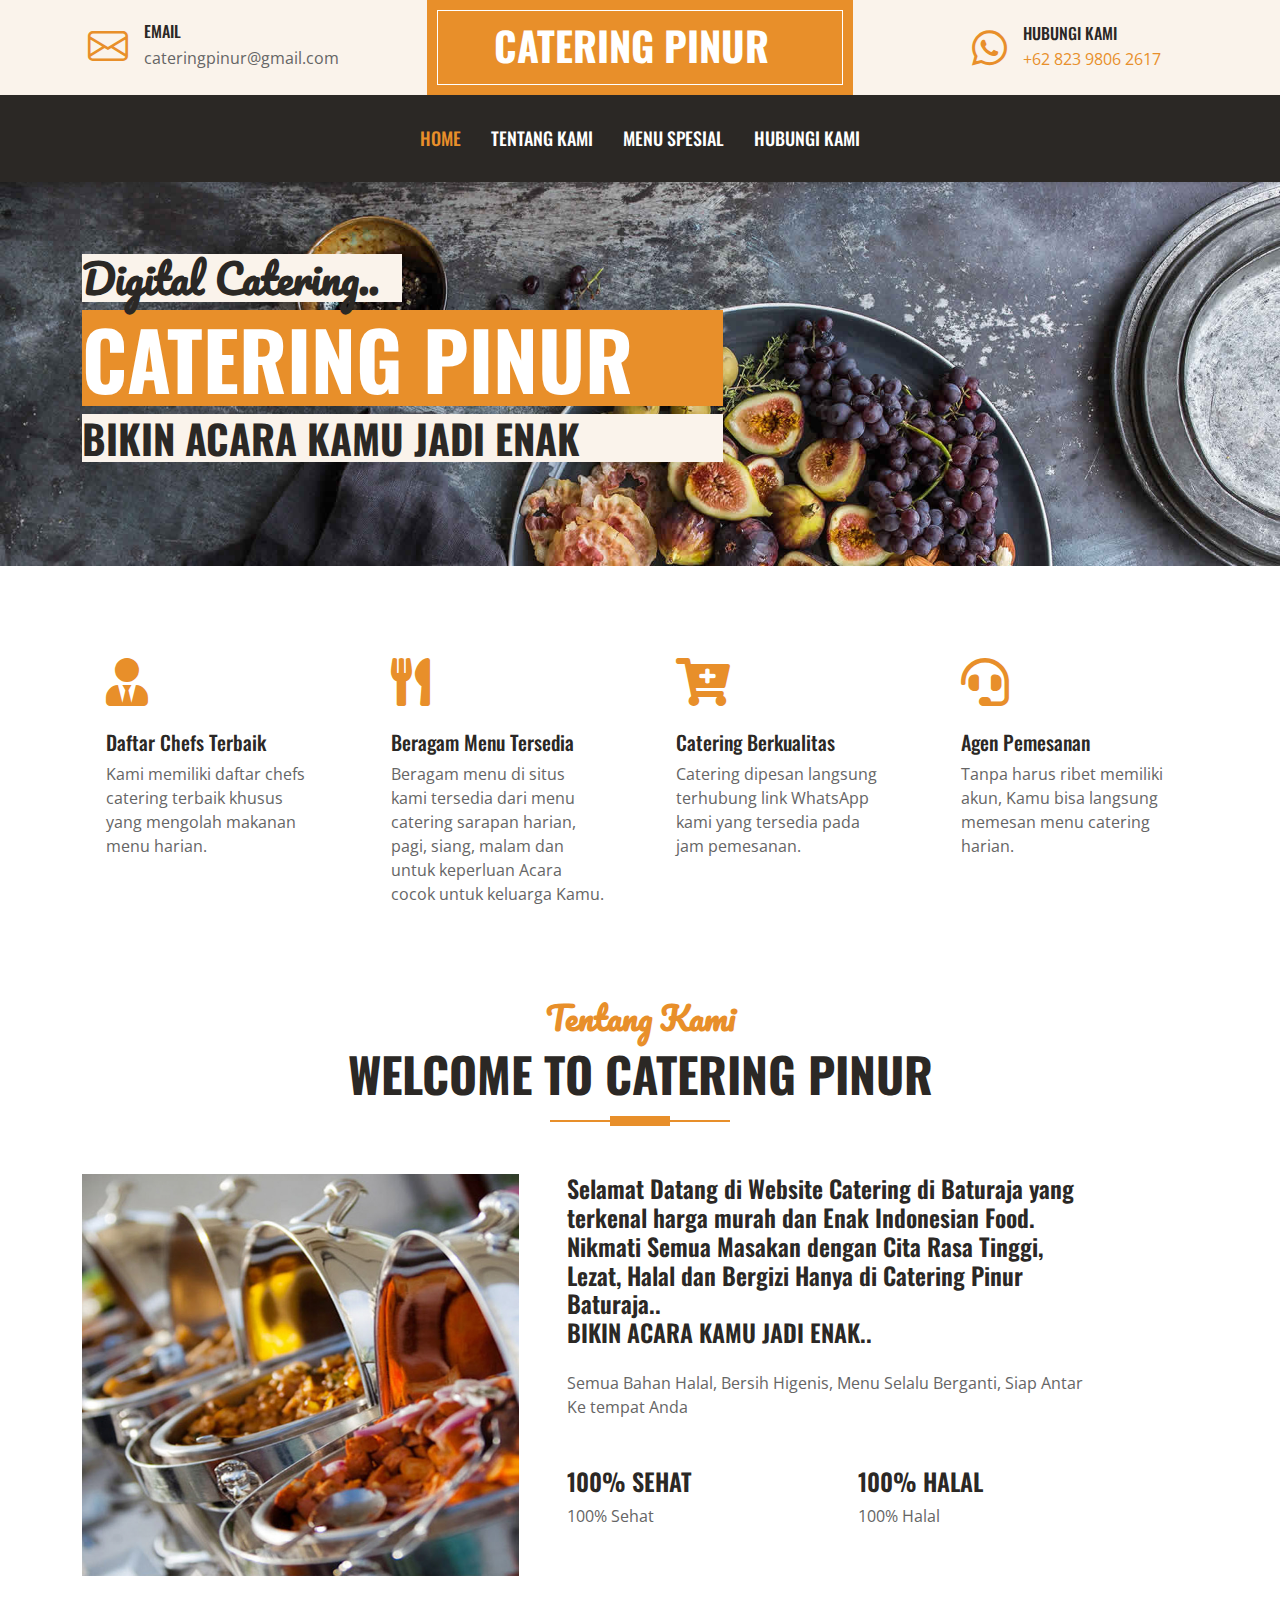
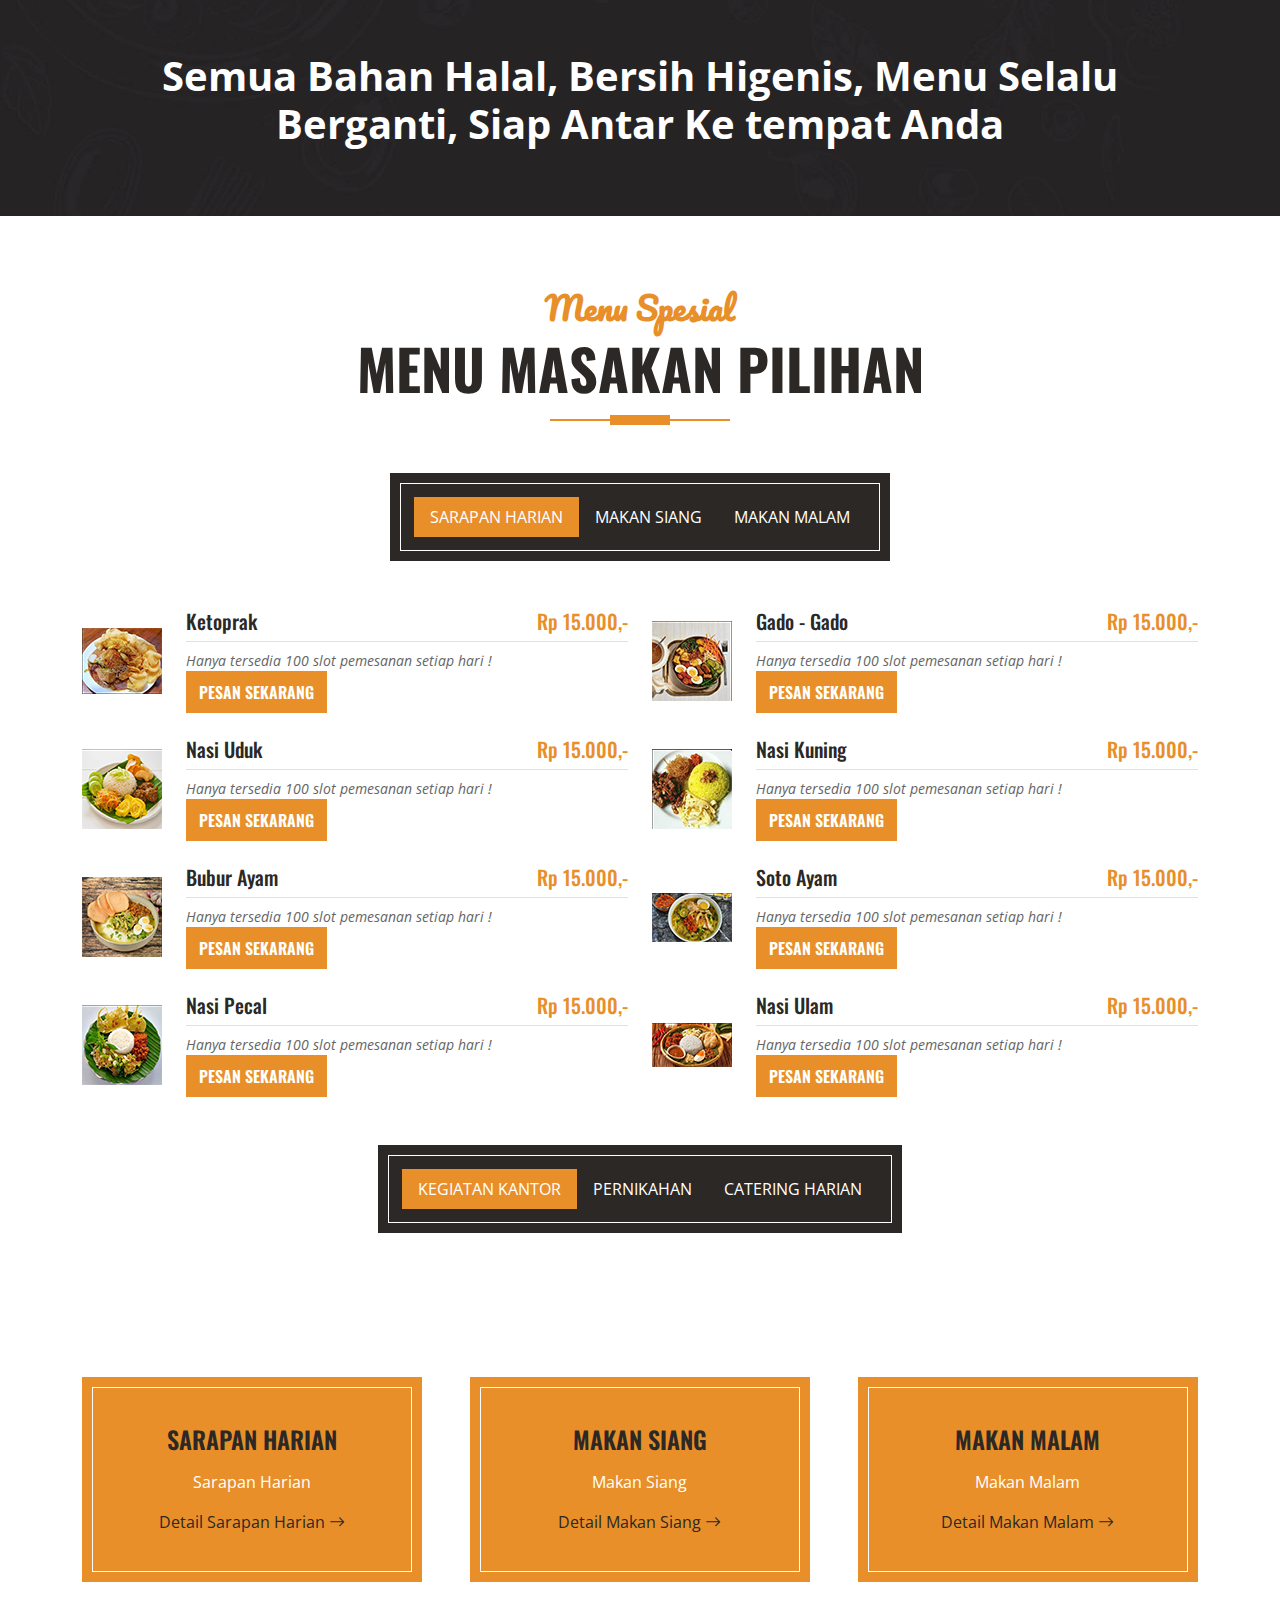
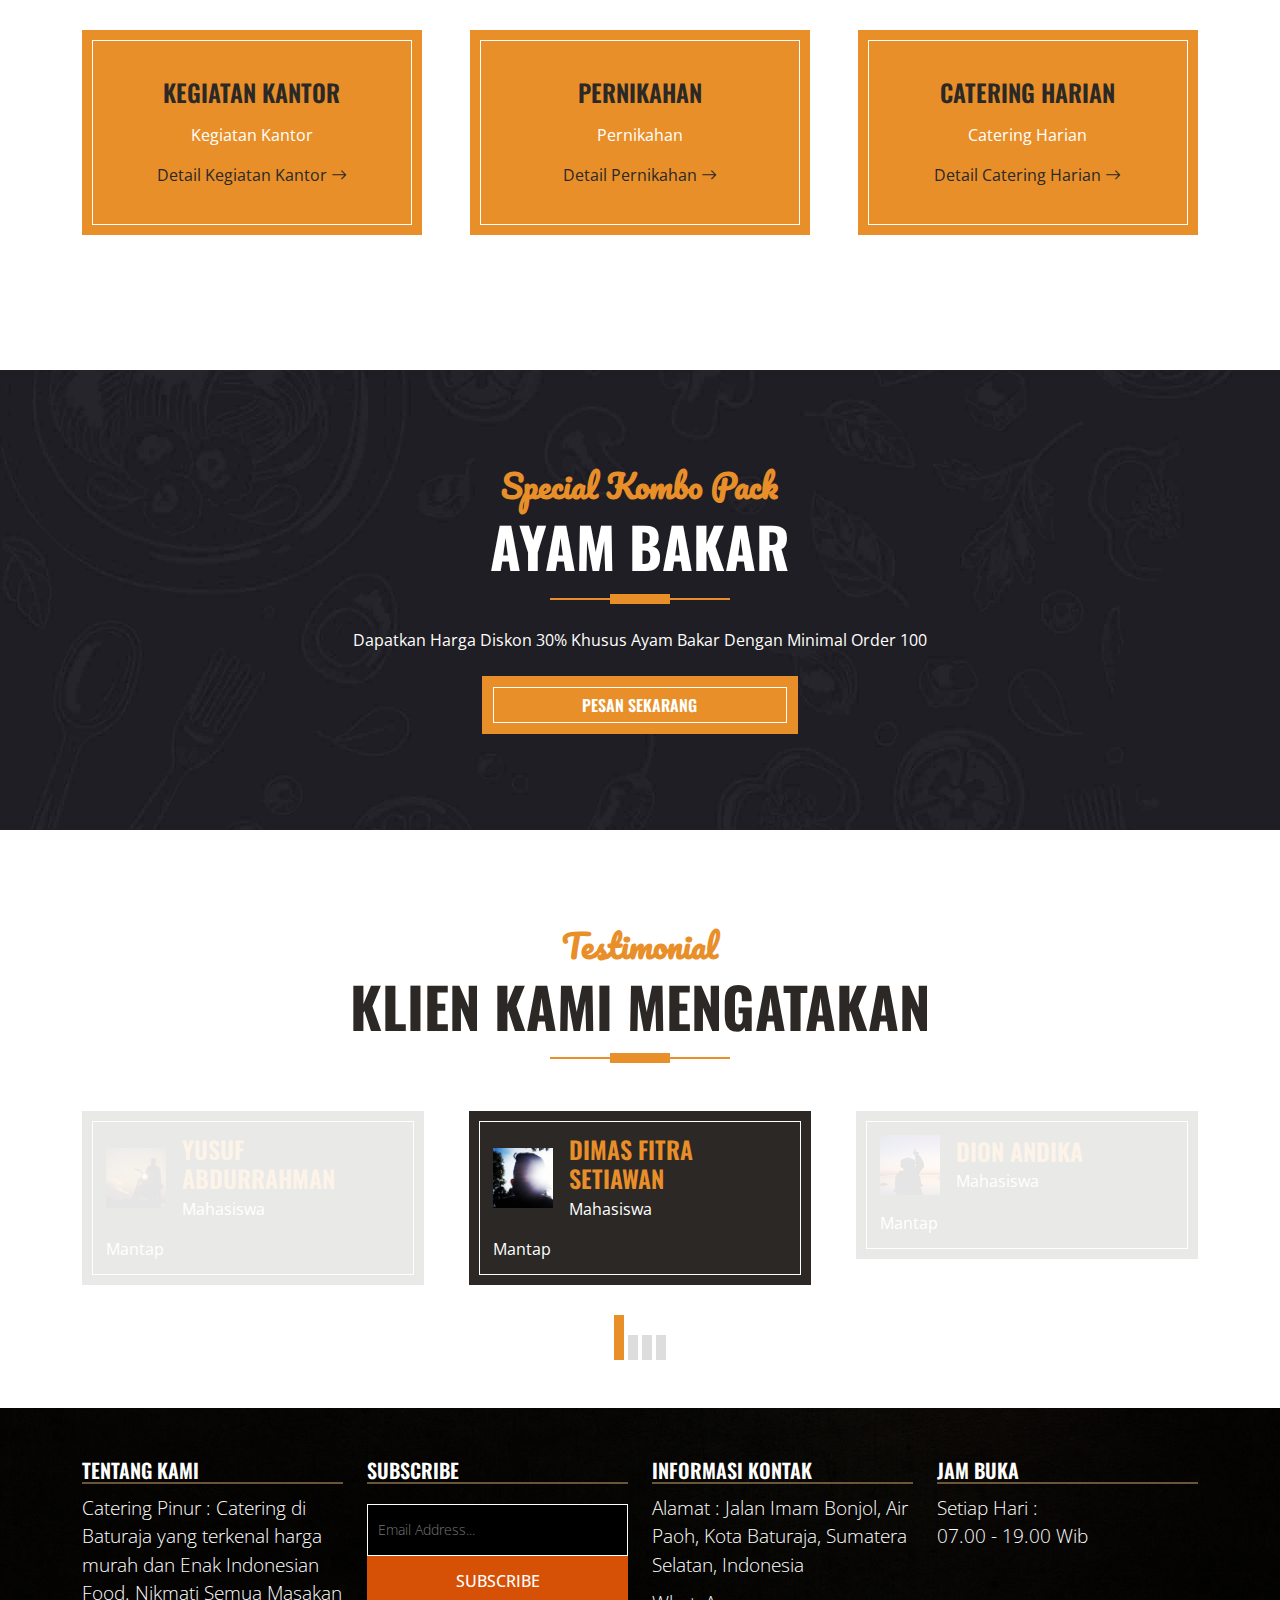
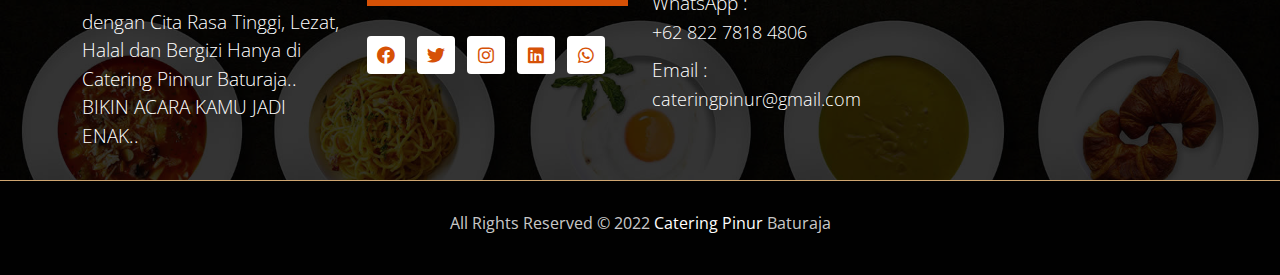
<file: index.html>
<!DOCTYPE html>
<html lang="en">

<head>
    <meta charset="utf-8" link rel=”icon” href="img/logo.png">
    <title>Catering Pinur Baturaja</title>
    <meta content="width=device-width, initial-scale=1.0" name="viewport">
    <meta content="Catering Pinur Baturaja" name="keywords">
    <meta content="Catering Pinur Baturaja" name="description">

    <!-- Favicon -->
    <link href="img/favicon.ico" rel="icon">

    <!-- Google Web Fonts -->
    <link rel="preconnect" href="https://fonts.googleapis.com">
    <link rel="preconnect" href="https://fonts.gstatic.com" crossorigin>
    <link href="https://fonts.googleapis.com/css2?family=Open+Sans:wght@400;600&family=Oswald:wght@500;600;700&family=Pacifico&display=swap" rel="stylesheet"> 

    <!-- Icon Font Stylesheet -->
    <link href="https://cdnjs.cloudflare.com/ajax/libs/font-awesome/5.10.0/css/all.min.css" rel="stylesheet">
    <link href="https://cdn.jsdelivr.net/npm/bootstrap-icons@1.4.1/font/bootstrap-icons.css" rel="stylesheet">

    <!-- Libraries Stylesheet -->
    <link href="lib/owlcarousel/assets/owl.carousel.min.css" rel="stylesheet">

    <!-- Customized Bootstrap Stylesheet -->
    <link href="css/bootstrap.min.css" rel="stylesheet">

    <!-- Template Stylesheet -->
    <link href="css/style.css" rel="stylesheet">
</head>

<body>
    <div class="container-xxl bg-white p-0">
        <!-- Spinner Start -->
        <div id="spinner" class="bg-white position-fixed translate-middle w-100 vh-100 top-50 start-50 d-flex align-items-center justify-content-center">
            <div class="spinner-border text-primary" style="width: 3rem; height: 3rem;" role="status">
                <span class="sr-only">Loading...</span>
            </div>
        </div>
        <!-- Spinner End -->

    <!-- Topbar Start -->
    <div class="container-fluid px-0 d-none d-lg-block">
        <div class="row gx-0">
            <div class="col-lg-4 text-center bg-secondary py-3">
                <div class="d-inline-flex align-items-center justify-content-center">
                    <i class="bi bi-envelope fs-1 text-primary me-3"></i>
                    <div class="text-start">
                        <h6 class="text-uppercase mb-1">Email </h6>
                        <span>cateringpinur@gmail.com</span>
                    </div>
                </div>
            </div>
            <div class="col-lg-4 text-center bg-primary border-inner py-3">
                <div class="d-inline-flex align-items-center justify-content-center">
                    <a href="index.html" class="navbar-brand">
                        <h1 class="m-0 text-uppercase text-white"></i>Catering Pinur</h1>
                    </a>
                </div>
            </div>
            <div class="col-lg-4 text-center bg-secondary py-4">
                <div class="d-inline-flex align-items-center justify-content-center">
                    <i class="fab fa-whatsapp fs-1 text-primary me-3"></i>
                    <div class="text-start">
                        
                        <a class="kontak" href="https://api.whatsapp.com/send?phone=6282398062617&text=Halo%20*CateringPinur.id*%2C%20bisa%20dikirimkan%20pricelist%20menunya....." target="_blank">
                            <h6 class="text-uppercase mb-1">Hubungi Kami</h6>
                        <span>+62 823 9806 2617</span>
                        </a>
                    </div>
                </div>
            </div>
        </div>
    </div>
    <!-- Topbar End -->


    <!-- Navbar Start -->
    <nav class="navbar navbar-expand-lg bg-dark navbar-dark shadow-sm py-3 py-lg-0 px-3 px-lg-0">
        <a href="index.html" class="navbar-brand d-block d-lg-none" >
            <h1 class="m-0 text-uppercase text-white"><i class="fs-1 text-primary me-3"></i>Catering Pinur</h1>
        </a>
        <button class="navbar-toggler" type="button" data-bs-toggle="collapse" data-bs-target="#navbarCollapse">
            <span class="navbar-toggler-icon"></span>
        </button>
        <div class="collapse navbar-collapse" id="navbarCollapse">
            <div class="navbar-nav ms-auto mx-lg-auto py-0">
                
                <a href="index.html" class="nav-item nav-link active">Home</a>
                <a href="about.html" class="nav-item nav-link">Tentang Kami</a>
                <a href="menu.html" class="nav-item nav-link">Menu Spesial</a>
                <a href="contact.html" class="nav-item nav-link">Hubungi Kami</a>
            </div>
            
        </div>
    </nav>
    <!-- Navbar End -->


    <!-- Hero Start -->
    <div class="container-fluid bg-primary py-5 mb-5 hero-header">
        <div class="container py-4 mb-4">
            <div class="row justify-content-start">
                <div class="col-lg-7 text-center text-lg-start">
                    <h1 class="col-lg-6 font-secondary bg-secondary" >Digital Catering..</h1>
                    <h1 class="display-1 text-uppercase text-white text-start bg-primary">Catering Pinur</h1>
                    <h1 class="text-uppercase text-black text-start bg-secondary">Bikin Acara Kamu Jadi Enak</h1>
                </div>
            </div>
        </div>
    </div>
    <!-- Hero End -->

    <!-- Service Start -->
    <div class="container-xxl py-1">
        <div class="container">
            <div class="row g-4">
                <div class="col-lg-3 col-sm-6 wow fadeInUp" data-wow-delay="0.1s">
                    <div class="service-item rounded pt-3">
                        <div class="p-4">
                            <i class="fa fa-3x fa-user-tie text-primary mb-4"></i>
                            <h5>Daftar Chefs Terbaik</h5>
                            <p>Kami memiliki daftar chefs catering terbaik khusus yang mengolah makanan menu harian.</p>
                        </div>
                    </div>
                </div>
                <div class="col-lg-3 col-sm-6 wow fadeInUp" data-wow-delay="0.3s">
                    <div class="service-item rounded pt-3">
                        <div class="p-4">
                            <i class="fa fa-3x fa-utensils text-primary mb-4"></i>
                            <h5>Beragam Menu Tersedia</h5>
                            <p>Beragam menu di situs kami tersedia dari menu catering sarapan harian, pagi, siang, malam dan untuk keperluan Acara cocok untuk keluarga Kamu.</p>
                        </div>
                    </div>
                </div>
                <div class="col-lg-3 col-sm-6 wow fadeInUp" data-wow-delay="0.5s">
                    <div class="service-item rounded pt-3">
                        <div class="p-4">
                            <i class="fa fa-3x fa-cart-plus text-primary mb-4"></i>
                            <h5>Catering Berkualitas</h5>
                            <p>Catering dipesan langsung terhubung link WhatsApp kami yang tersedia pada jam pemesanan.</p>
                        </div>
                    </div>
                </div>
                <div class="col-lg-3 col-sm-6 wow fadeInUp" data-wow-delay="0.7s">
                    <div class="service-item rounded pt-3">
                        <div class="p-4">
                            <i class="fa fa-3x fa-headset text-primary mb-4"></i>
                            <h5>Agen Pemesanan</h5>
                            <p>Tanpa harus ribet memiliki akun, Kamu bisa langsung memesan menu catering harian.</p>
                        </div>
                    </div>
                </div>
            </div>
        </div>
    </div>
    <!-- Service End -->

    <!-- About Start -->
    <div class="container-fluid pt-5">
        <div class="container">
            <div class="section-title position-relative text-center mx-auto mb-5 pb-3" style="max-width: 650px;">
                <h2 class="text-primary font-secondary">Tentang Kami</h2>
                <h1 class="display-5 text-uppercase">Welcome To Catering Pinur</h1>
            </div>
            <div class="row gx-5">
                <div class="col-lg-5 mb-5 mb-lg-0" style="min-height: 400px;">
                    <div class="position-relative h-100">
                        <img class="position-absolute w-100 h-100" src="img/5.jpg" style="object-fit: cover;">
                    </div>
                </div>
                <div class="col-lg-6 pb-5">
                    <h4 class="mb-4">Selamat Datang di Website Catering di Baturaja yang terkenal harga murah dan Enak Indonesian Food. Nikmati Semua Masakan dengan Cita Rasa Tinggi, Lezat, Halal dan Bergizi Hanya di Catering Pinur Baturaja.. <br> BIKIN ACARA KAMU JADI ENAK..</h4>
                    <p class="mb-5">Semua Bahan Halal, Bersih Higenis, Menu Selalu Berganti, Siap Antar Ke tempat Anda</p>
                    <div class="row g-5">
                        <div class="col-sm-6">
                            <h4 class="text-uppercase">100% Sehat</h4>
                            <p class="mb-0">100% Sehat</p>
                        </div>
                        <div class="col-sm-6">
                            <h4 class="text-uppercase">100% Halal</h4>
                            <p class="mb-0">100% Halal</p>
                        </div>

                        
                    </div>
                </div>
            </div>
        </div> <br>
    </div>
    
    <!-- About End -->


    <!-- Facts Start -->
    <div class="container-fluid bg-img py-1 mb-4">
        <div class="container py-5">
            <div class="row gx-5 gy-4">
                <div class="display-6 text-white text-center" >
                    <p>Semua Bahan Halal, Bersih Higenis, Menu Selalu Berganti, Siap Antar Ke tempat Anda</p>
                </div>
            </div>
        </div>
    </div>
    <!-- Facts End -->

   <!-- Menu Start -->
   <div class="container-xxl py-5">
    <div class="container">
        <div class="section-title position-relative text-center mx-auto mb-5 pb-3" style="max-width: 600px;">
            <h2 class="text-primary font-secondary">Menu Spesial</h2>
            <h1 class="display-4 text-uppercase">Menu Masakan Pilihan</h1>
        </div>
        <div class="tab-class text-center wow fadeInUp" data-wow-delay="0.1s">
            <ul class="nav nav-pills d-inline-flex justify-content-center bg-dark text-uppercase border-inner p-4 mb-5">
                <li class="nav-item">
                    <a class="nav-link text-white active" data-bs-toggle="pill" href="#tab-1">Sarapan Harian</a>
                </li>
                <li class="nav-item">
                    <a class="nav-link text-white" data-bs-toggle="pill" href="#tab-2">Makan Siang</a>
                </li>
                <li class="nav-item">
                    <a class="nav-link text-white" data-bs-toggle="pill" href="#tab-3">Makan Malam</a>
                </li>
                
                
            </ul>
            <div class="tab-content">
                <div id="tab-1" class="tab-pane fade show p-0 active">
                    <div class="row g-4">
                        <div class="col-lg-6">
                            <div class="d-flex align-items-center">
                                <img class="flex-shrink-0 img-fluid rounded" src="img/pagi_1.png" alt="" style="width: 80px;">
                                <div class="w-100 d-flex flex-column text-start ps-4">
                                    <h5 class="d-flex justify-content-between border-bottom pb-2">
                                        <span>Ketoprak</span>
                                        <span class="text-primary">Rp 15.000,-</span>
                                    </h5>
                                    <small class="fst-italic">Hanya tersedia 100 slot pemesanan setiap hari !</small>
                                    <a href="https://wa.me/6282278184806?text=Hallo Catering Pinur, Saya Pesan Ketoprak ya"><button class="btn btn-primary  w-10 py-2" type="submit" >PESAN SEKARANG</button></a>
                                </div>
                            </div>
                        </div>
                        <div class="col-lg-6">
                            <div class="d-flex align-items-center">
                                <img class="flex-shrink-0 img-fluid rounded" src="img/pagi_2.png" alt="" style="width: 80px;">
                                <div class="w-100 d-flex flex-column text-start ps-4">
                                    <h5 class="d-flex justify-content-between border-bottom pb-2">
                                        <span>Gado - Gado</span>
                                        <span class="text-primary">Rp 15.000,-</span>
                                    </h5>
                                    <small class="fst-italic">Hanya tersedia 100 slot pemesanan setiap hari !</small>
                                    <a href="https://wa.me/6282278184806?text=Hallo Catering Pinur, Saya Pesan Gado-Gado ya"><button class="btn btn-primary  w-10 py-2" type="submit" >PESAN SEKARANG</button></a>
                                </div>
                            </div>
                        </div>
                        <div class="col-lg-6">
                            <div class="d-flex align-items-center">
                                <img class="flex-shrink-0 img-fluid rounded" src="img/pagi_3.png" alt="" style="width: 80px;">
                                <div class="w-100 d-flex flex-column text-start ps-4">
                                    <h5 class="d-flex justify-content-between border-bottom pb-2">
                                        <span>Nasi Uduk</span>
                                        <span class="text-primary">Rp 15.000,-</span>
                                    </h5>
                                    <small class="fst-italic">Hanya tersedia 100 slot pemesanan setiap hari !</small>
                                    <a href="https://wa.me/6282278184806?text=Hallo Catering Pinur, Saya Pesan Nasi Uduk ya"><button class="btn btn-primary  w-10 py-2" type="submit" >PESAN SEKARANG</button></a>
                                </div>
                            </div>
                        </div>
                        <div class="col-lg-6">
                            <div class="d-flex align-items-center">
                                <img class="flex-shrink-0 img-fluid rounded" src="img/pagi_4.png" alt="" style="width: 80px;">
                                <div class="w-100 d-flex flex-column text-start ps-4">
                                    <h5 class="d-flex justify-content-between border-bottom pb-2">
                                        <span>Nasi Kuning</span>
                                        <span class="text-primary">Rp 15.000,-</span>
                                    </h5>
                                    <small class="fst-italic">Hanya tersedia 100 slot pemesanan setiap hari !</small>
                                    <a href="https://wa.me/62882278184806?text=Hallo Catering Pinur, Saya Pesan Nasi Kuning ya"><button class="btn btn-primary  w-10 py-2" type="submit" >PESAN SEKARANG</button></a>
                                </div>
                            </div>
                        </div>
                        <div class="col-lg-6">
                            <div class="d-flex align-items-center">
                                <img class="flex-shrink-0 img-fluid rounded" src="img/pagi_5.png" alt="" style="width: 80px;">
                                <div class="w-100 d-flex flex-column text-start ps-4">
                                    <h5 class="d-flex justify-content-between border-bottom pb-2">
                                        <span>Bubur Ayam</span>
                                        <span class="text-primary">Rp 15.000,-</span>
                                    </h5>
                                    <small class="fst-italic">Hanya tersedia 100 slot pemesanan setiap hari !</small>
                                    <a href="https://wa.me/6282278184806?text=Hallo Catering Pinur, Saya Pesan Bubur Ayam ya"><button class="btn btn-primary  w-10 py-2" type="submit" >PESAN SEKARANG</button></a>
                                </div>
                            </div>
                        </div>
                        <div class="col-lg-6">
                            <div class="d-flex align-items-center">
                                <img class="flex-shrink-0 img-fluid rounded" src="img/pagi_6.png" alt="" style="width: 80px;">
                                <div class="w-100 d-flex flex-column text-start ps-4">
                                    <h5 class="d-flex justify-content-between border-bottom pb-2">
                                        <span>Soto Ayam</span>
                                        <span class="text-primary">Rp 15.000,-</span>
                                    </h5>
                                    <small class="fst-italic">Hanya tersedia 100 slot pemesanan setiap hari !</small>
                                    <a href="https://wa.me/6282278184806?text=Hallo Catering Pinur, Saya Pesan Soto Ayam ya"><button class="btn btn-primary  w-10 py-2" type="submit" >PESAN SEKARANG</button></a>
                                </div>
                            </div>
                        </div>
                        <div class="col-lg-6">
                            <div class="d-flex align-items-center">
                                <img class="flex-shrink-0 img-fluid rounded" src="img/pagi_7.png" alt="" style="width: 80px;">
                                <div class="w-100 d-flex flex-column text-start ps-4">
                                    <h5 class="d-flex justify-content-between border-bottom pb-2">
                                        <span>Nasi Pecal</span>
                                        <span class="text-primary">Rp 15.000,-</span>
                                    </h5>
                                    <small class="fst-italic">Hanya tersedia 100 slot pemesanan setiap hari !</small>
                                    <a href="https://wa.me/6282278184806?text=Hallo Catering Pinur, Saya Pesan Nasi Pecal ya"><button class="btn btn-primary  w-10 py-2" type="submit" >PESAN SEKARANG</button></a>
                                </div>
                            </div>
                        </div>
                        <div class="col-lg-6">
                            <div class="d-flex align-items-center">
                                <img class="flex-shrink-0 img-fluid rounded" src="img/pagi_8.png" alt="" style="width: 80px;">
                                <div class="w-100 d-flex flex-column text-start ps-4">
                                    <h5 class="d-flex justify-content-between border-bottom pb-2">
                                        <span>Nasi Ulam</span>
                                        <span class="text-primary">Rp 15.000,-</span>
                                    </h5>
                                    <small class="fst-italic">Hanya tersedia 100 slot pemesanan setiap hari !</small>
                                    <a href="https://wa.me/6282278184806?text=Hallo Catering Pinur, Saya Pesan Nasi Ulam ya"><button class="btn btn-primary  w-10 py-2" type="submit" >PESAN SEKARANG</button></a>
                                </div>
                            </div>
                        </div>
                    </div>
                </div>
                <div id="tab-2" class="tab-pane fade show p-0">
                    <div class="row g-4">
                        
                        
                        <div class="col-lg-6">
                            <div class="d-flex align-items-center">
                                <img class="flex-shrink-0 img-fluid rounded" src="img/siang_3.png" alt="" style="width: 80px;">
                                <div class="w-100 d-flex flex-column text-start ps-4">
                                    <h5 class="d-flex justify-content-between border-bottom pb-2">
                                        <span>Ayam Geprek</span>
                                        <span class="text-primary">Rp 15.000,-</span>
                                    </h5>
                                    <small class="fst-italic">Hanya tersedia 100 slot pemesanan setiap hari !</small>
                                    <a href="https://wa.me/6282278184806?text=Hallo Catering Pinur, Saya Pesan Ayam Geprek ya"><button class="btn btn-primary  w-10 py-2" type="submit" >PESAN SEKARANG</button></a>
                                </div>
                            </div>
                        </div>
                        
                        <div class="col-lg-6">
                            <div class="d-flex align-items-center">
                                <img class="flex-shrink-0 img-fluid rounded" src="img/siang_5.png" alt="" style="width: 80px;">
                                <div class="w-100 d-flex flex-column text-start ps-4">
                                    <h5 class="d-flex justify-content-between border-bottom pb-2">
                                        <span>Capcai Seafood</span>
                                        <span class="text-primary">Rp 15.000,-</span>
                                    </h5>
                                    <small class="fst-italic">Hanya tersedia 100 slot pemesanan setiap hari !</small>
                                    <a href="https://wa.me/6282278184806?text=Hallo Catering Pinur, Saya Pesan Capcai Seafood ya"><button class="btn btn-primary  w-10 py-2" type="submit" >PESAN SEKARANG</button></a>
                                </div>
                            </div>
                        </div>
                        <div class="col-lg-6">
                            <div class="d-flex align-items-center">
                                <img class="flex-shrink-0 img-fluid rounded" src="img/siang_6.png" alt="" style="width: 80px;">
                                <div class="w-100 d-flex flex-column text-start ps-4">
                                    <h5 class="d-flex justify-content-between border-bottom pb-2">
                                        <span>Nasi Bakar</span>
                                        <span class="text-primary">Rp 15.000,-</span>
                                    </h5>
                                    <small class="fst-italic">Hanya tersedia 100 slot pemesanan setiap hari !</small>
                                    <a href="https://wa.me/6282278184806?text=Hallo Catering Pinur, Saya Pesan Nasi Bakar ya"><button class="btn btn-primary  w-10 py-2" type="submit" >PESAN SEKARANG</button></a>
                                </div>
                            </div>
                        </div>
                        <div class="col-lg-6">
                            <div class="d-flex align-items-center">
                                <img class="flex-shrink-0 img-fluid rounded" src="img/siang_7.png" alt="" style="width: 80px;">
                                <div class="w-100 d-flex flex-column text-start ps-4">
                                    <h5 class="d-flex justify-content-between border-bottom pb-2">
                                        <span>Ayam Penyet</span>
                                        <span class="text-primary">Rp 15.000,-</span>
                                    </h5>
                                    <small class="fst-italic">Hanya tersedia 100 slot pemesanan setiap hari !</small>
                                    <a href="https://wa.me/6282278184806?text=Hallo Catering Pinur, Saya Pesan Ayam Penyet ya"><button class="btn btn-primary  w-10 py-2" type="submit" >PESAN SEKARANG</button></a>
                                </div>
                            </div>
                        </div>
                        <div class="col-lg-6">
                            <div class="d-flex align-items-center">
                                <img class="flex-shrink-0 img-fluid rounded" src="img/siang_8.png" alt="" style="width: 80px;">
                                <div class="w-100 d-flex flex-column text-start ps-4">
                                    <h5 class="d-flex justify-content-between border-bottom pb-2">
                                        <span>Udang Tempura</span>
                                        <span class="text-primary">Rp 15.000,-</span>
                                    </h5>
                                    <small class="fst-italic">Hanya tersedia 100 slot pemesanan setiap hari !</small>
                                    <a href="https://wa.me/6282278184806?text=Hallo Catering Pinur, Saya Pesan Udang Tempura ya"><button class="btn btn-primary  w-10 py-2" type="submit" >PESAN SEKARANG</button></a>
                                </div>
                            </div>
                        </div>
                    </div>
                </div>
                <div id="tab-3" class="tab-pane fade show p-0">
                    <div class="row g-4">
                        <div class="col-lg-6">
                            <div class="d-flex align-items-center">
                                <img class="flex-shrink-0 img-fluid rounded" src="img/malam_1.png" alt="" style="width: 80px;">
                                <div class="w-100 d-flex flex-column text-start ps-4">
                                    <h5 class="d-flex justify-content-between border-bottom pb-2">
                                        <span>Ayam Bakar Madu</span>
                                        <span class="text-primary">Rp 15.000,-</span>
                                    </h5>
                                    <small class="fst-italic">Hanya tersedia 100 slot pemesanan setiap hari !</small>
                                    <a href="https://wa.me/6282278184806?text=Hallo Catering Pinur, Saya Pesan Ayam Bakar Madu ya"><button class="btn btn-primary  w-10 py-2" type="submit" >PESAN SEKARANG</button></a>
                                </div>
                            </div>
                        </div>
                        <div class="col-lg-6">
                            <div class="d-flex align-items-center">
                                <img class="flex-shrink-0 img-fluid rounded" src="img/malam_2.png" alt="" style="width: 80px;">
                                <div class="w-100 d-flex flex-column text-start ps-4">
                                    <h5 class="d-flex justify-content-between border-bottom pb-2">
                                        <span>Bebek Bakar Madu</span>
                                        <span class="text-primary">Rp 15.000,-</span>
                                    </h5>
                                    <small class="fst-italic">Hanya tersedia 100 slot pemesanan setiap hari !</small>
                                    <a href="https://wa.me/6282278184806?text=Hallo Catering Pinur, Saya Pesan Bebek Bakar Madu ya"><button class="btn btn-primary  w-10 py-2" type="submit" >PESAN SEKARANG</button></a>
                                </div>
                            </div>
                        </div>
                        
                        <div class="col-lg-6">
                            <div class="d-flex align-items-center">
                                <img class="flex-shrink-0 img-fluid rounded" src="img/malam_4.png" alt="" style="width: 80px;">
                                <div class="w-100 d-flex flex-column text-start ps-4">
                                    <h5 class="d-flex justify-content-between border-bottom pb-2">
                                        <span>Udang Asam Manis</span>
                                        <span class="text-primary">Rp 15.000,-</span>
                                    </h5>
                                    <small class="fst-italic">Hanya tersedia 100 slot pemesanan setiap hari !</small>
                                    <a href="https://wa.me/6282278184806?text=Hallo Catering Pinur, Saya Pesan Udang Asam Manis ya"><button class="btn btn-primary  w-10 py-2" type="submit" >PESAN SEKARANG</button></a>
                                </div>
                            </div>
                        </div>
                        <div class="col-lg-6">
                            <div class="d-flex align-items-center">
                                <img class="flex-shrink-0 img-fluid rounded" src="img/malam_5.png" alt="" style="width: 80px;">
                                <div class="w-100 d-flex flex-column text-start ps-4">
                                    <h5 class="d-flex justify-content-between border-bottom pb-2">
                                        <span>Ayam Goreng Mentega</span>
                                        <span class="text-primary">Rp 15.000,-</span>
                                    </h5>
                                    <small class="fst-italic">Hanya tersedia 100 slot pemesanan setiap hari !</small>
                                    <a href="https://wa.me/6282278184806?text=Hallo Catering Pinur, Saya Pesan Ayam Goreng Mentega ya"><button class="btn btn-primary  w-10 py-2" type="submit" >PESAN SEKARANG</button></a>
                                </div>
                            </div>
                        </div>
                        
                        <div class="col-lg-6">
                            <div class="d-flex align-items-center">
                                <img class="flex-shrink-0 img-fluid rounded" src="img/malam_7.png" alt="" style="width: 80px;">
                                <div class="w-100 d-flex flex-column text-start ps-4">
                                    <h5 class="d-flex justify-content-between border-bottom pb-2">
                                        <span>Tongseng Ayam</span>
                                        <span class="text-primary">Rp 15.000,-</span>
                                    </h5>
                                    <small class="fst-italic">Hanya tersedia 100 slot pemesanan setiap hari !</small>
                                    <a href="https://wa.me/6282278184806?text=Hallo Catering Pinur, Saya Pesan Tongseng Ayam ya"><button class="btn btn-primary  w-10 py-2" type="submit" >PESAN SEKARANG</button></a>
                                </div>
                            </div>
                        </div>
                        <div class="col-lg-6">
                            <div class="d-flex align-items-center">
                                <img class="flex-shrink-0 img-fluid rounded" src="img/malam_8.png" alt="" style="width: 80px;">
                                <div class="w-100 d-flex flex-column text-start ps-4">
                                    <h5 class="d-flex justify-content-between border-bottom pb-2">
                                        <span>Tongseng Sapi</span>
                                        <span class="text-primary">Rp 15.000,-</span>
                                    </h5>
                                    <small class="fst-italic">Hanya tersedia 100 slot pemesanan setiap hari ! </small>
                                    <a href="https://wa.me/6282278184806?text=Hallo Catering Pinur, Saya Pesan Tongseng Sapi ya"><button class="btn btn-primary  w-10 py-2" type="submit" >PESAN SEKARANG</button></a>
                                    
                                </div>
                            </div>
                        </div>
                    </div>
                </div>
                <br> <br>
                <ul class="nav nav-pills d-inline-flex justify-content-center bg-dark text-uppercase border-inner p-4 mb-5">
                    <li class="nav-item">
                        <a class="nav-link text-white active" data-bs-toggle="pill" href="#tab-4">Kegiatan Kantor</a>
                    </li>
                    <li class="nav-item">
                        <a class="nav-link text-white" data-bs-toggle="pill" href="#tab-5">Pernikahan</a>
                    </li>
                   
                    <li class="nav-item">
                        <a class="nav-link text-white" data-bs-toggle="pill" href="#tab-4">Catering Harian</a>
                    </li>
                    
                </ul>
            </div>
        </div>
    </div>
</div>
<!-- Menu End -->

    
    <!-- Service Start -->
    <div class="container-fluid service position-relative px-5 mt-5" 
    style="margin-bottom: 135px;">
        <div class="container">
            <div class="row g-5">
                <div class="col-lg-4 col-md-6">
                    <div class="bg-primary border-inner text-center text-white p-5">
                        <h4 class="text-uppercase mb-3">Sarapan Harian</h4>
                        <p>Sarapan Harian</p>
                        <a class=" text-dark" href="">Detail Sarapan Harian <i class="bi bi-arrow-right"></i></a>
                    </div>
                </div>
                <div class="col-lg-4 col-md-6">
                    <div class="bg-primary border-inner text-center text-white p-5">
                        <h4 class="text-uppercase mb-3">Makan Siang</h4>
                        <p>Makan Siang</p>
                        <a class=" text-dark" href="">Detail Makan Siang <i class="bi bi-arrow-right"></i></a>
                    </div>
                </div>
                <div class="col-lg-4 col-md-6">
                    <div class="bg-primary border-inner text-center text-white p-5">
                        <h4 class="text-uppercase mb-3">Makan Malam</h4>
                        <p>Makan Malam</p>
                        <a class="text-dark" href="">Detail Makan Malam <i class="bi bi-arrow-right"></i></a>
                    </div>
                </div>

                <div class="col-lg-4 col-md-6">
                    <div class="bg-primary border-inner text-center text-white p-5">
                        <h4 class="text-uppercase mb-3">Kegiatan Kantor</h4>
                        <p>Kegiatan Kantor</p>
                        <a class=" text-dark" href="">Detail Kegiatan Kantor <i class="bi bi-arrow-right"></i></a>
                    </div>
                </div>
                <div class="col-lg-4 col-md-6">
                    <div class="bg-primary border-inner text-center text-white p-5">
                        <h4 class="text-uppercase mb-3">Pernikahan</h4>
                        <p>Pernikahan</p>
                        <a class=" text-dark" href="">Detail Pernikahan <i class="bi bi-arrow-right"></i></a>
                    </div>
                </div>
                
                <div class="col-lg-4 col-md-6">
                    <div class="bg-primary border-inner text-center text-white p-5">
                        <h4 class="text-uppercase mb-3">Catering Harian</h4>
                        <p>Catering Harian</p>
                        <a class="text-dark" href="">Detail Catering Harian <i class="bi bi-arrow-right"></i></a>
                    </div>
                </div>
            </div>
        </div>
    </div>
    <!-- Service Start -->

    <!-- Offer Start -->
    <div class="container-fluid bg-offer my-5 py-5">
        <div class="container py-5">
            <div class="row gx-5 justify-content-center">
                <div class="col-lg-7 text-center">
                    <div class="section-title position-relative text-center mx-auto mb-4 pb-3" style="max-width: 600px;">
                        <h2 class="text-primary font-secondary">Special Kombo Pack</h2>
                        <h1 class="display-4 text-uppercase text-white">Ayam Bakar</h1>
                    </div>
                    <p class="text-white mb-4">Dapatkan Harga Diskon 30% Khusus Ayam Bakar Dengan Minimal Order 100</p>
                    <a href="https://wa.me/6282278184806?text=Hallo Catering Pinur, Saya Pesan 100 Ayam Bakar ya"><button class="btn btn-primary border-inner w-50 py-3" type="submit" >PESAN SEKARANG</button></a>
                </div>
            </div>
        </div>
    </div>
    <!-- Offer End -->

    

    


    <!-- Testimonial Start -->
    <div class="container-fluid py-5">
        <div class="container">
            <div class="section-title position-relative text-center mx-auto mb-5 pb-3" style="max-width: 600px;">
                <h2 class="text-primary font-secondary">Testimonial</h2>
                <h1 class="display-4 text-uppercase">Klien Kami Mengatakan</h1>
            </div>
            <div class="owl-carousel testimonial-carousel">
                <div class="testimonial-item bg-dark text-white border-inner p-4">
                    <div class="d-flex align-items-center mb-3">
                        <img class="img-fluid flex-shrink-0" src="img/dimas.jpg" style="width: 60px; height: 60px;">
                        <div class="ps-3">
                            <h4 class="text-primary text-uppercase mb-1">Dimas Fitra Setiawan</h4>
                            <span>Mahasiswa</span>
                        </div>
                    </div>
                    <p class="mb-0">Mantap
                    </p>
                </div>
                <div class="testimonial-item bg-dark text-white border-inner p-4">
                    <div class="d-flex align-items-center mb-3">
                        <img class="img-fluid flex-shrink-0" src="img/1.jpg" style="width: 60px; height: 60px;">
                        <div class="ps-3">
                            <h4 class="text-primary text-uppercase mb-1">Dion Andika</h4>
                            <span>Mahasiswa</span>
                        </div>
                    </div>
                    <p class="mb-0">Mantap
                    </p>
                </div>
                <div class="testimonial-item bg-dark text-white border-inner p-4">
                    <div class="d-flex align-items-center mb-3">
                        <img class="img-fluid flex-shrink-0" src="img/2.jpg" style="width: 60px; height: 60px;">
                        <div class="ps-3">
                            <h4 class="text-primary text-uppercase mb-1">M. Alfin Nur</h4>
                            <span>Mahasiswa</span>
                        </div>
                    </div>
                    <p class="mb-0">Mantap
                    </p>
                </div>
                <div class="testimonial-item bg-dark text-white border-inner p-4">
                    <div class="d-flex align-items-center mb-3">
                        <img class="img-fluid flex-shrink-0" src="img/3.jpg" style="width: 60px; height: 60px;">
                        <div class="ps-3">
                            <h4 class="text-primary text-uppercase mb-1">Yusuf Abdurrahman</h4>
                            <span>Mahasiswa</span>
                        </div>
                    </div>
                    <p class="mb-0">Mantap
                    </p>
                </div>
            </div>
        </div>
    </div>
    <!-- Testimonial End -->

<!-- Start Footer -->
<footer class="footer-area bg-f">
    <div class="container">
        <div class="row">
            <div class="col-lg-3 col-md-6">
                <h3>Tentang Kami</h3>
                <p class="lead">Catering Pinur : Catering di Baturaja yang terkenal harga murah dan Enak Indonesian Food. Nikmati Semua Masakan dengan Cita Rasa Tinggi, Lezat, Halal dan Bergizi Hanya di Catering Pinnur Baturaja.. <br> BIKIN ACARA KAMU JADI ENAK..</p>
            </div>
            <div class="col-lg-3 col-md-6">
                <h3>Subscribe</h3>
                <div class="subscribe_form">
                    <form class="subscribe_form">
                        <input name="EMAIL" id="subs-email" class="form_input" placeholder="Email Address..." type="email">
                        <button type="submit" class="submit">SUBSCRIBE</button>
                        <div class="clearfix"></div>
                    </form>
                </div>
                <ul class="list-inline f-social">
                    <li class="list-inline-item"><a href=""><i class="fab fa-facebook fb" aria-hidden="true"></i></a></li>
                    <li class="list-inline-item"><a href=""><i class="fab fa-twitter tw" aria-hidden="true"></i></a></li>
                    <li class="list-inline-item"><a href=""><i class="fab fa-instagram ig" aria-hidden="true"></i></a></li>
                    <li class="list-inline-item"><a href=""><i class="fab fa-linkedin li" aria-hidden="true"></i></a></li>
                    <li class="list-inline-item" aria-hidden="true"><a href="https://api.whatsapp.com/send?phone=6282278184806&text=Halo%20*Catering Pinur.id*%2C%20bisa%20dikirimkan%20pricelist%20menunya....."><i class="fab fa-whatsapp wa"></i></a></li>
                </ul>
            </div>
            <div class="col-lg-3 col-md-6">
                <h3>Informasi Kontak</h3>
                <p class="lead">Alamat : Jalan Imam Bonjol, Air Paoh, Kota Baturaja, Sumatera Selatan, Indonesia</p>
                <p class="lead">WhatsApp : <br><a href="https://wa.me/6282278184806?text=Hallo Catering Pinur, bisa dikirimkan pricelist menunya....."> +62 822 7818 4806</a></p>
                <p class="lead">Email :<a href="#"> cateringpinur@gmail.com</a></p>
            </div>
            <div class="col-lg-3 col-md-6">
                <h3>Jam Buka</h3>
                    <p class="lead"><span class="text-color">Setiap Hari :</span> 
                        <br> 07.00 - 19.00 Wib</p>
            </div>
        </div>
    </div>
    

    <div class="copyright">
        <div class="container">
            <div class="row">
                <div class="col-lg-12">
                    <p class="company-name">All Rights Reserved &copy; 2022 <a href="#">Catering Pinur</a> Baturaja</p>
                </div>
            </div>
        </div>
    </div>
    
</footer>
<!-- End Footer -->

    <!-- Back to Top -->
    <a href="#" class="btn btn-primary border-inner py-3 fs-4 back-to-top"><i class="bi bi-arrow-up"></i></a>


    <!-- JavaScript Libraries -->
    <script src="https://code.jquery.com/jquery-3.4.1.min.js"></script>
    <script src="https://cdn.jsdelivr.net/npm/bootstrap@5.0.0/dist/js/bootstrap.bundle.min.js"></script>
    <script src="lib/easing/easing.min.js"></script>
    <script src="lib/waypoints/waypoints.min.js"></script>
    <script src="lib/counterup/counterup.min.js"></script>
    <script src="lib/owlcarousel/owl.carousel.min.js"></script>

    <!-- Template Javascript --> 
    <script src="js/main.js"></script>
</body>

</html>
</file>
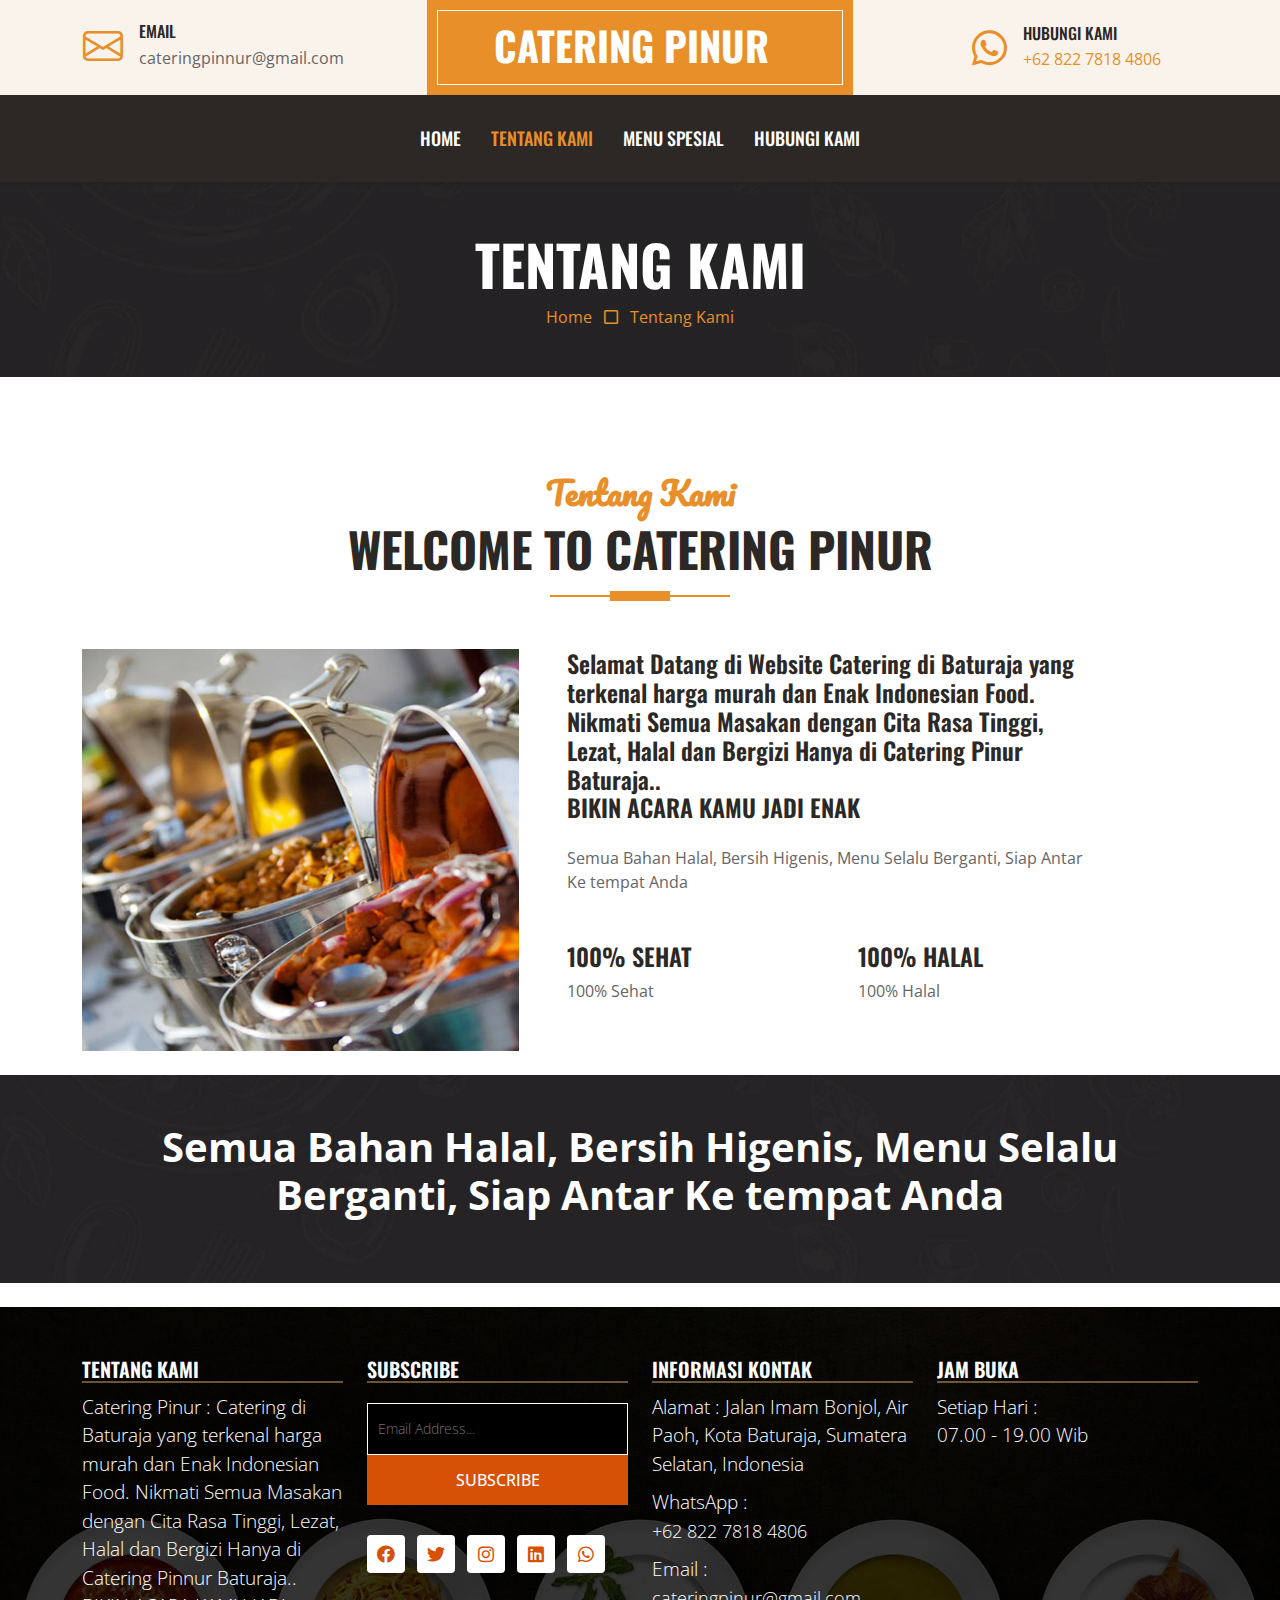
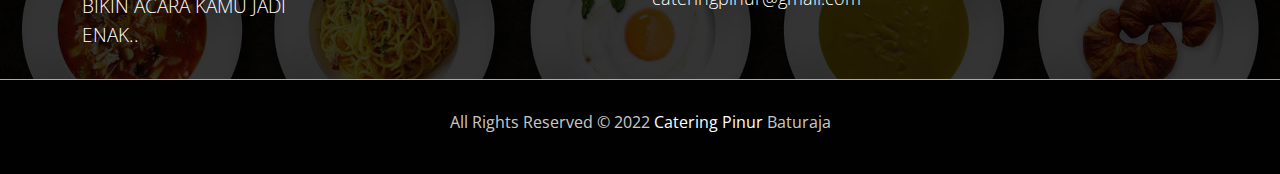
<file: about.html>
<!DOCTYPE html>
<html lang="en">

<head>
    <meta charset="utf-8">
    <title>Catering Pinur Baturaja</title>
    <meta content="width=device-width, initial-scale=1.0" name="viewport">
    <meta content="Catering Pinur Baturaja" name="keywords">
    <meta content="Catering Pinur Baturaja" name="description">

    <!-- Favicon -->
    <link href="img/favicon.ico" rel="icon">

    <!-- Google Web Fonts -->
    <link rel="preconnect" href="https://fonts.googleapis.com">
    <link rel="preconnect" href="https://fonts.gstatic.com" crossorigin>
    <link href="https://fonts.googleapis.com/css2?family=Open+Sans:wght@400;600&family=Oswald:wght@500;600;700&family=Pacifico&display=swap" rel="stylesheet"> 

    <!-- Icon Font Stylesheet -->
    <link href="https://cdnjs.cloudflare.com/ajax/libs/font-awesome/5.10.0/css/all.min.css" rel="stylesheet">
    <link href="https://cdn.jsdelivr.net/npm/bootstrap-icons@1.4.1/font/bootstrap-icons.css" rel="stylesheet">

    <!-- Libraries Stylesheet -->
    <link href="lib/owlcarousel/assets/owl.carousel.min.css" rel="stylesheet">

    <!-- Customized Bootstrap Stylesheet -->
    <link href="css/bootstrap.min.css" rel="stylesheet">

    <!-- Template Stylesheet -->
    <link href="css/style.css" rel="stylesheet">
</head>

<body>
    <!-- Topbar Start -->
    <div class="container-fluid px-0 d-none d-lg-block">
        <div class="row gx-0">
            <div class="col-lg-4 text-center bg-secondary py-3">
                <div class="d-inline-flex align-items-center justify-content-center">
                    <i class="bi bi-envelope fs-1 text-primary me-3"></i>
                    <div class="text-start">
                        <h6 class="text-uppercase mb-1">Email </h6>
                        <span>cateringpinnur@gmail.com</span>
                    </div>
                </div>
            </div>
            <div class="col-lg-4 text-center bg-primary border-inner py-3">
                <div class="d-inline-flex align-items-center justify-content-center">
                    <a href="index.html" class="navbar-brand">
                        <h1 class="m-0 text-uppercase text-white"></i>Catering Pinur</h1>
                    </a>
                </div>
            </div>
            <div class="col-lg-4 text-center bg-secondary py-4">
                <div class="d-inline-flex align-items-center justify-content-center">
                    <i class="fab fa-whatsapp fs-1 text-primary me-3"></i>
                    <div class="text-start">
                        
                        <a class="kontak" href="https://api.whatsapp.com/send?phone=6282398062617&text=Halo%20*CateringPinur.id*%2C%20bisa%20dikirimkan%20pricelist%20menunya....." target="_blank">
                            <h6 class="text-uppercase mb-1">Hubungi Kami</h6>
                        <span>+62 822 7818 4806</span>
                        </a>
                    </div>
                </div>
            </div>
            
        </div>
    </div>
    <!-- Topbar End -->


    <!-- Navbar Start -->
    <nav class="navbar navbar-expand-lg bg-dark navbar-dark shadow-sm py-3 py-lg-0 px-3 px-lg-0">
        <a href="index.html" class="navbar-brand d-block d-lg-none">
            <h1 class="m-0 text-uppercase text-white"><i class=" fs-1 text-primary me-3"></i>Catering Pinur</h1>
        </a>
        <button class="navbar-toggler" type="button" data-bs-toggle="collapse" data-bs-target="#navbarCollapse">
            <span class="navbar-toggler-icon"></span>
        </button>
        <div class="collapse navbar-collapse" id="navbarCollapse">
            <div class="navbar-nav ms-auto mx-lg-auto py-0">
                <a href="index.html" class="nav-item nav-link ">Home</a>
                <a href="about.html" class="nav-item nav-link active">Tentang Kami</a>
                <a href="menu.html" class="nav-item nav-link">Menu Spesial</a>
                <a href="contact.html" class="nav-item nav-link">Hubungi Kami</a>
            </div>
        </div>
    </nav>
    <!-- Navbar End -->


    <!-- Page Header Start -->
    <div class="container-fluid bg-dark bg-img p-5 mb-5">
        <div class="row">
            <div class="col-12 text-center">
                <h1 class="display-4 text-uppercase text-white">Tentang Kami</h1>
                <a href="index.html">Home</a>
                <i class="far fa-square text-primary px-2"></i>
                <a href="about.html">Tentang Kami</a>
            </div>
        </div>
    </div>
    <!-- Page Header End -->


    <!-- About Start -->
    <div class="container-fluid pt-5">
        <div class="container">
            <div class="section-title position-relative text-center mx-auto mb-5 pb-3" style="max-width: 650px;">
                <h2 class="text-primary font-secondary">Tentang Kami</h2>
                <h1 class="display-5 text-uppercase">Welcome To Catering Pinur</h1>
            </div>
            <div class="row gx-5">
                <div class="col-lg-5 mb-5 mb-lg-0" style="min-height: 400px;">
                    <div class="position-relative h-100">
                        <img class="position-absolute w-100 h-100" src="img/5.jpg" style="object-fit: cover;">
                    </div>
                </div>
                <div class="col-lg-6 pb-5">
                    <h4 class="mb-4">Selamat Datang di Website Catering di Baturaja yang terkenal harga murah dan Enak Indonesian Food. Nikmati Semua Masakan dengan Cita Rasa Tinggi, Lezat, Halal dan Bergizi Hanya di Catering Pinur Baturaja.. <br> BIKIN ACARA KAMU JADI ENAK</h4>
                    <p class="mb-5">Semua Bahan Halal, Bersih Higenis, Menu Selalu Berganti, Siap Antar Ke tempat Anda</p>
                    <div class="row g-5">
                        <div class="col-sm-6">
                            <h4 class="text-uppercase">100% Sehat</h4>
                            <p class="mb-0">100% Sehat</p>
                        </div>
                        <div class="col-sm-6">
                            <h4 class="text-uppercase">100% Halal</h4>
                            <p class="mb-0">100% Halal</p>
                        </div>
                    </div>
                </div>
            </div>
        </div> <br>
    </div>
    <!-- About End -->


    <!-- Facts Start -->
    <div class="container-fluid bg-img py-4 ">
        <div class="container py-4">
            <div class="row gx-5 gy-4">
                <div class="display-6 text-white text-center" >
                    <p>Semua Bahan Halal, Bersih Higenis, Menu Selalu Berganti, Siap Antar Ke tempat Anda</p>
                </div>
            </div>
        </div>
    </div> <br>

    
    <!-- Facts End -->


    <!-- Start Footer -->
    <footer class="footer-area bg-f">
        <div class="container">
            <div class="row">
                <div class="col-lg-3 col-md-6">
                    <h3>Tentang Kami</h3>
                    <p class="lead">Catering Pinur : Catering di Baturaja yang terkenal harga murah dan Enak Indonesian Food. Nikmati Semua Masakan dengan Cita Rasa Tinggi, Lezat, Halal dan Bergizi Hanya di Catering Pinnur Baturaja.. <br> BIKIN ACARA KAMU JADI ENAK..</p>
                </div>
                <div class="col-lg-3 col-md-6">
                    <h3>Subscribe</h3>
                <div class="subscribe_form">
                    <form class="subscribe_form">
                        <input name="EMAIL" id="subs-email" class="form_input" placeholder="Email Address..." type="email">
                        <button type="submit" class="submit">SUBSCRIBE</button>
                        <div class="clearfix"></div>
                    </form>
                </div>
                <ul class="list-inline f-social">
                    <li class="list-inline-item"><a href=""><i class="fab fa-facebook fb" aria-hidden="true"></i></a></li>
                    <li class="list-inline-item"><a href=""><i class="fab fa-twitter tw" aria-hidden="true"></i></a></li>
                    <li class="list-inline-item"><a href=""><i class="fab fa-instagram ig" aria-hidden="true"></i></a></li>
                    <li class="list-inline-item"><a href=""><i class="fab fa-linkedin li" aria-hidden="true"></i></a></li>
                    <li class="list-inline-item" aria-hidden="true"><a href="https://api.whatsapp.com/send?phone=6282233782505&text=Halo%20*CateringPinur.id*%2C%20bisa%20dikirmkan%20pricelist%20menunya....."><i class="fab fa-whatsapp wa"></i></a></li>
                </ul>
                </div>
                <div class="col-lg-3 col-md-6">
                    <h3>Informasi Kontak</h3>
                    <p class="lead">Alamat : Jalan Imam Bonjol, Air Paoh, Kota Baturaja, Sumatera Selatan, Indonesia</p>
                    <p class="lead">WhatsApp : <br><a href="https://wa.me/6282278184806?text=Hallo Catering Pinur, bisa dikirimkan pricelist menunya....."> +62 822 7818 4806</a></p>
                    <p class="lead">Email :<a href="#"> cateringpinur@gmail.com</a></p>
                </div>
                <div class="col-lg-3 col-md-6">
                    <h3>Jam Buka</h3>
                    <p class="lead"><span class="text-color">Setiap Hari :</span> 
                        <br> 07.00 - 19.00 Wib</p>
                </div>
            </div>
        </div>
        
        
        <div class="copyright">
            <div class="container">
                <div class="row">
                    <div class="col-lg-12">
                        <p class="company-name">All Rights Reserved &copy; 2022 <a href="#">Catering Pinur</a> Baturaja</p>
                    </div>
                </div>
            </div>
        </div>
        
    </footer>
<!-- End Footer -->


    <!-- Back to Top -->
    <a href="#" class="btn btn-primary border-inner py-3 fs-4 back-to-top"><i class="bi bi-arrow-up"></i></a>


    <!-- JavaScript Libraries -->
    <script src="https://code.jquery.com/jquery-3.4.1.min.js"></script>
    <script src="https://cdn.jsdelivr.net/npm/bootstrap@5.0.0/dist/js/bootstrap.bundle.min.js"></script>
    <script src="lib/easing/easing.min.js"></script>
    <script src="lib/waypoints/waypoints.min.js"></script>
    <script src="lib/counterup/counterup.min.js"></script>
    <script src="lib/owlcarousel/owl.carousel.min.js"></script>

    <!-- Template Javascript -->
    <script src="js/main.js"></script>
</body>

</html>
</file>
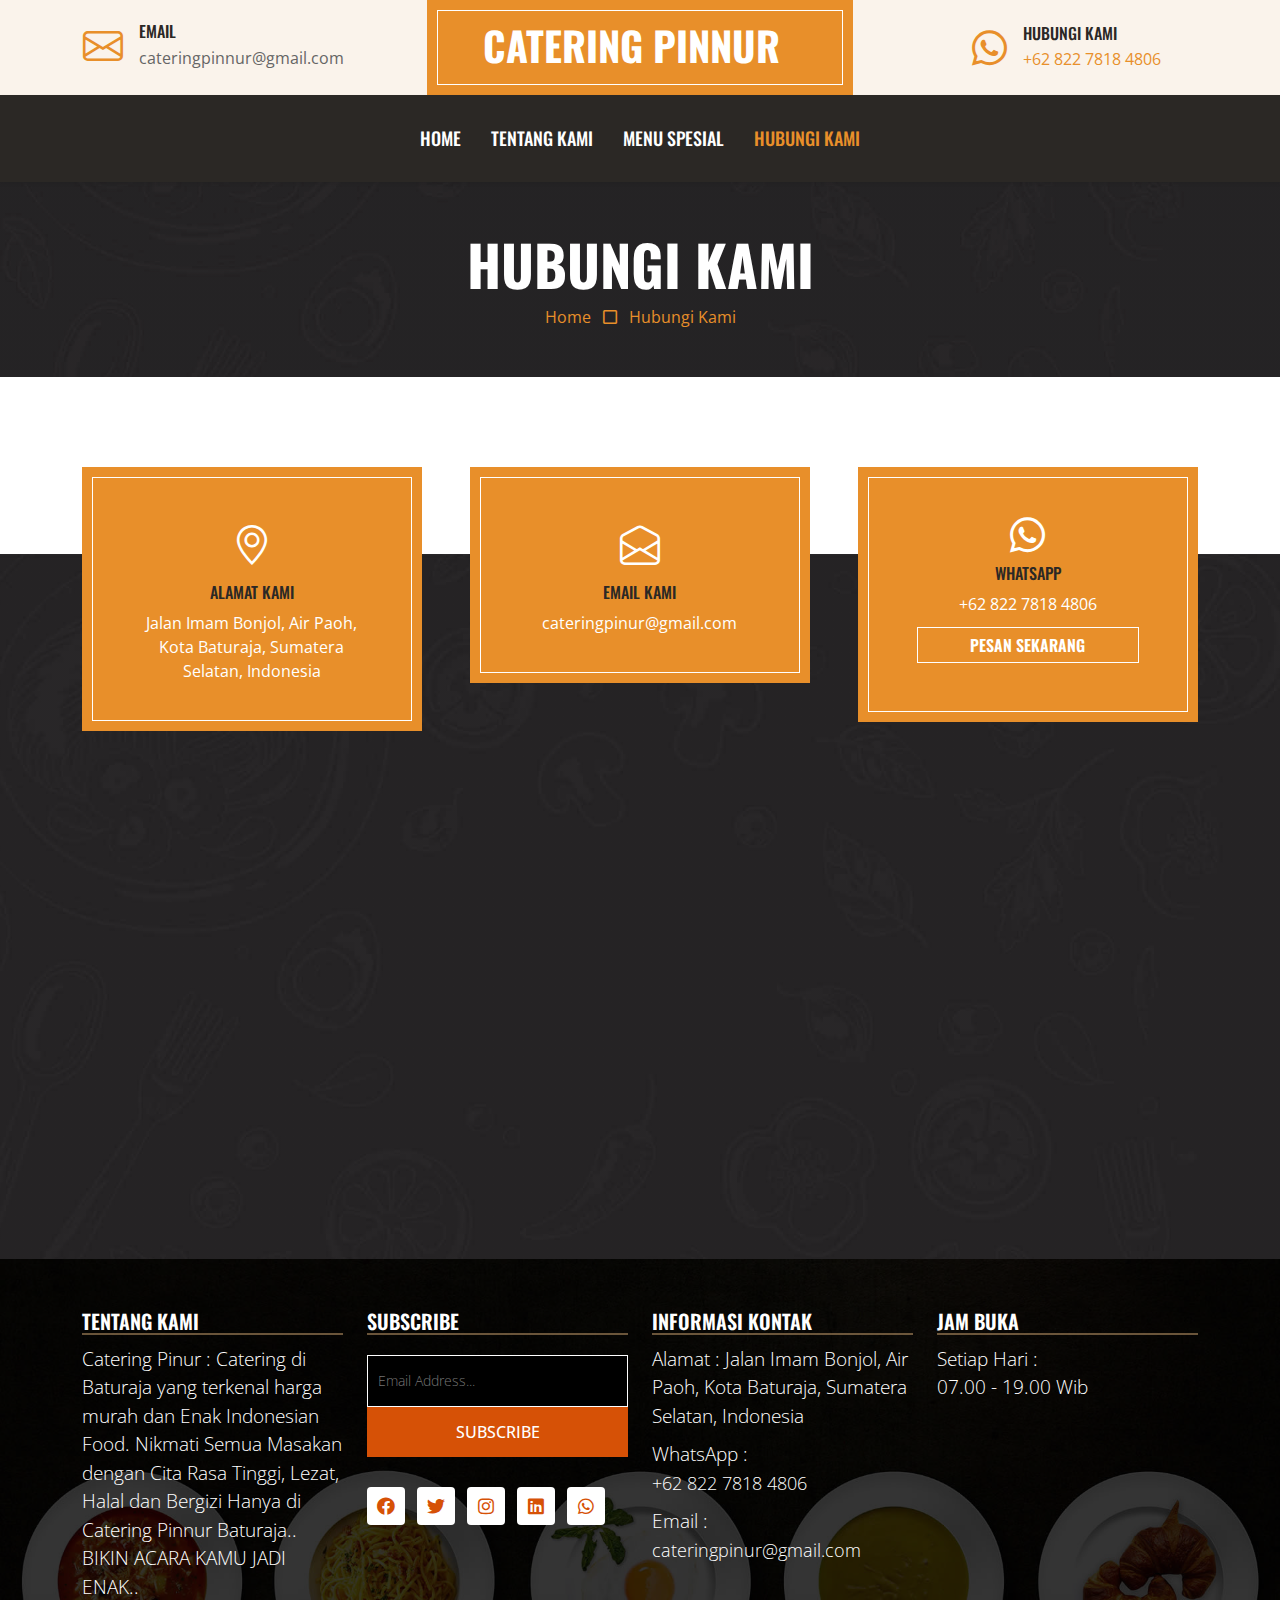
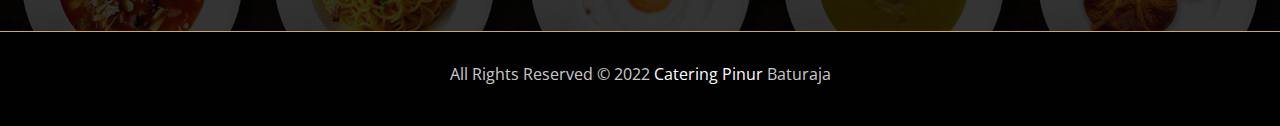
<file: contact.html>
<!DOCTYPE html>
<html lang="en">

<head>
    <meta charset="utf-8">
    <title>Catering Pinnur Baturaja</title>
    <meta content="width=device-width, initial-scale=1.0" name="viewport">
    
    <!-- Favicon -->
    <link href="img/favicon.ico" rel="icon">

    <!-- Google Web Fonts -->
    <link rel="preconnect" href="https://fonts.googleapis.com">
    <link rel="preconnect" href="https://fonts.gstatic.com" crossorigin>
    <link href="https://fonts.googleapis.com/css2?family=Open+Sans:wght@400;600&family=Oswald:wght@500;600;700&family=Pacifico&display=swap" rel="stylesheet"> 

    <!-- Icon Font Stylesheet -->
    <link href="https://cdnjs.cloudflare.com/ajax/libs/font-awesome/5.10.0/css/all.min.css" rel="stylesheet">
    <link href="https://cdn.jsdelivr.net/npm/bootstrap-icons@1.4.1/font/bootstrap-icons.css" rel="stylesheet">

    <!-- Libraries Stylesheet -->
    <link href="lib/owlcarousel/assets/owl.carousel.min.css" rel="stylesheet">

    <!-- Customized Bootstrap Stylesheet -->
    <link href="css/bootstrap.min.css" rel="stylesheet">

    <!-- Template Stylesheet -->
    <link href="css/style.css" rel="stylesheet">
</head>

<body>
     <!-- Topbar Start -->
     <div class="container-fluid px-0 d-none d-lg-block">
        <div class="row gx-0">
            <div class="col-lg-4 text-center bg-secondary py-3">
                <div class="d-inline-flex align-items-center justify-content-center">
                    <i class="bi bi-envelope fs-1 text-primary me-3"></i>
                    <div class="text-start">
                        <h6 class="text-uppercase mb-1">Email </h6>
                        <span>cateringpinnur@gmail.com</span>
                    </div>
                </div>
            </div>
            <div class="col-lg-4 text-center bg-primary border-inner py-3">
                <div class="d-inline-flex align-items-center justify-content-center">
                    <a href="index.html" class="navbar-brand">
                        <h1 class="m-0 text-uppercase text-white"></i>Catering Pinnur</h1>
                    </a>
                </div>
            </div>
            <div class="col-lg-4 text-center bg-secondary py-4">
                <div class="d-inline-flex align-items-center justify-content-center">
                    <i class="fab fa-whatsapp fs-1 text-primary me-3"></i>
                    <div class="text-start">
                        
                        <a class="kontak" href="https://api.whatsapp.com/send?phone=6282278184806&text=Halo%20*CateringPinur.id*%2C%20bisa%20dikirimkan%20pricelist%20menunya....." target="_blank">
                            <h6 class="text-uppercase mb-1">Hubungi Kami</h6>
                        <span>+62 822 7818 4806</span>
                        </a>
                    </div>
                </div>
            </div>
        </div>
    </div>
    <!-- Topbar End -->


    <!-- Navbar Start -->
    <nav class="navbar navbar-expand-lg bg-dark navbar-dark shadow-sm py-3 py-lg-0 px-3 px-lg-0">
        <a href="index.html" class="navbar-brand d-block d-lg-none">
            <h1 class="m-0 text-uppercase text-white"><i class="fs-1 text-primary me-3"></i>Catering Pinnur</h1>
        </a>
        <button class="navbar-toggler" type="button" data-bs-toggle="collapse" data-bs-target="#navbarCollapse">
            <span class="navbar-toggler-icon"></span>
        </button>
        <div class="collapse navbar-collapse" id="navbarCollapse">
            <div class="navbar-nav ms-auto mx-lg-auto py-0">
                <a href="index.html" class="nav-item nav-link ">Home</a>
                <a href="about.html" class="nav-item nav-link">Tentang Kami</a>
                <a href="menu.html" class="nav-item nav-link">Menu Spesial</a>
                <a href="contact.html" class="nav-item nav-link active">Hubungi Kami</a>
            </div>
        </div>
    </nav>
    <!-- Navbar End -->

    <!-- Page Header Start -->
    <div class="container-fluid bg-dark bg-img p-5 mb-5">
        <div class="row">
            <div class="col-12 text-center">
                <h1 class="display-4 text-uppercase text-white">Hubungi Kami</h1>
                <a href="index.html">Home</a>
                <i class="far fa-square text-primary px-2"></i>
                <a href="contact.html">Hubungi Kami</a>
            </div>
        </div>
    </div>
    <!-- Page Header End -->


    <!-- Contact Start -->
    <div class="container-fluid contact position-relative px-5" style="margin-top: 90px;">
        <div class="container">
            
            <div class="row g-5 mb-5">
                <div class="col-lg-4 col-md-6">
                    <div class="bg-primary border-inner text-center text-white p-5">
                        <i class="bi bi-geo-alt fs-1 text-white"></i>
                        <h6 class="text-uppercase my-2">Alamat Kami</h6>
                        <span>Jalan Imam Bonjol, Air Paoh, Kota Baturaja, Sumatera Selatan, Indonesia</span>
                    </div>
                </div>
                <div class="col-lg-4 col-md-6">
                    <div class="bg-primary border-inner text-center text-white p-5">
                        <i class="bi bi-envelope-open fs-1 text-white"></i>
                        <h6 class="text-uppercase my-2">Email Kami</h6>
                        <span>cateringpinur@gmail.com</span>
                    </div>
                </div>
                <div class="col-lg-4 col-md-6">
                    <div class="bg-primary border-inner text-center text-white p-5">
                        <i class="fab fa-whatsapp fs-1 text-white"></i>
                        <h6 class=" text-uppercase my-2">WhatsApp</h6>
                        <span>+62 822 7818 4806</span>
                        <a href="https://wa.me/6282278184806?text=Hallo Catering Pinur, bisa dikirimkan pricelist menunya....."><button class="btn btn-primary border-inner w-100 py-3" type="submit" >PESAN SEKARANG</button></a>
                    </div>
                </div>
            </div>
            <div class="row justify-content-center">
                <div class="col-lg-6">
                    <iframe src="https://www.google.com/maps/embed?pb=!1m18!1m12!1m3!1d2141.3135197137135!2d104.18842027023533!3d-4.1203245709324845!2m3!1f0!2f0!3f0!3m2!1i1024!2i768!4f13.1!3m3!1m2!1s0x2e39af72f2283197%3A0x97002a7ca80bde3f!2sBIDAN%20NITA%20PADEMI!5e1!3m2!1sid!2sid!4v1667369676914!5m2!1sid!2sid" width="600" height="450" style="border:0;" allowfullscreen="" loading="lazy" referrerpolicy="no-referrer-when-downgrade"></iframe>
                </div>
            </div>
        </div>
    </div>
    <br>
    <!-- Contact End -->


    <!-- Start Footer -->
    <footer class="footer-area bg-f">
        <div class="container">
            <div class="row">
                <div class="col-lg-3 col-md-6">
                    <h3>Tentang Kami</h3>
                    <p class="lead">Catering Pinur : Catering di Baturaja yang terkenal harga murah dan Enak Indonesian Food. Nikmati Semua Masakan dengan Cita Rasa Tinggi, Lezat, Halal dan Bergizi Hanya di Catering Pinnur Baturaja.. <br> BIKIN ACARA KAMU JADI ENAK..</p>
                </div>
                <div class="col-lg-3 col-md-6">
                    <h3>Subscribe</h3>
                <div class="subscribe_form">
                    <form class="subscribe_form">
                        <input name="EMAIL" id="subs-email" class="form_input" placeholder="Email Address..." type="email">
                        <button type="submit" class="submit">SUBSCRIBE</button>
                        <div class="clearfix"></div>
                    </form>
                </div>
                <ul class="list-inline f-social">
                    <li class="list-inline-item"><a href=""><i class="fab fa-facebook fb" aria-hidden="true"></i></a></li>
                    <li class="list-inline-item"><a href=""><i class="fab fa-twitter tw" aria-hidden="true"></i></a></li>
                    <li class="list-inline-item"><a href=""><i class="fab fa-instagram ig" aria-hidden="true"></i></a></li>
                    <li class="list-inline-item"><a href=""><i class="fab fa-linkedin li" aria-hidden="true"></i></a></li>
                    <li class="list-inline-item" aria-hidden="true"><a href="https://api.whatsapp.com/send?phone=6282233782505&text=Halo%20*CateringPinur.id*%2C%20bisa%20dikirmkan%20pricelist%20menunya....."><i class="fab fa-whatsapp wa"></i></a></li>
                </ul>
                </div>
                <div class="col-lg-3 col-md-6">
                    <h3>Informasi Kontak</h3>
                    <p class="lead">Alamat : Jalan Imam Bonjol, Air Paoh, Kota Baturaja, Sumatera Selatan, Indonesia</p>
                    <p class="lead">WhatsApp : <br><a href="https://wa.me/6282278184806?text=Hallo Catering Pinur, bisa dikirimkan pricelist menunya....."> +62 822 7818 4806</a></p>
                    <p class="lead">Email :<a href="#"> cateringpinur@gmail.com</a></p>
                </div>
                <div class="col-lg-3 col-md-6">
                    <h3>Jam Buka</h3>
                    <p class="lead"><span class="text-color">Setiap Hari :</span> 
                        <br> 07.00 - 19.00 Wib</p>
                </div>
            </div>
        </div>
        
        
        <div class="copyright">
            <div class="container">
                <div class="row">
                    <div class="col-lg-12">
                        <p class="company-name">All Rights Reserved &copy; 2022 <a href="#">Catering Pinur</a> Baturaja</p>
                    </div>
                </div>
            </div>
        </div>
        
    </footer>
<!-- End Footer -->

    <!-- Back to Top -->
    <a href="#" class="btn btn-primary border-inner py-3 fs-4 back-to-top"><i class="bi bi-arrow-up"></i></a>


    <!-- JavaScript Libraries -->
    <script src="https://code.jquery.com/jquery-3.4.1.min.js"></script>
    <script src="https://cdn.jsdelivr.net/npm/bootstrap@5.0.0/dist/js/bootstrap.bundle.min.js"></script>
    <script src="lib/easing/easing.min.js"></script>
    <script src="lib/waypoints/waypoints.min.js"></script>
    <script src="lib/counterup/counterup.min.js"></script>
    <script src="lib/owlcarousel/owl.carousel.min.js"></script>

    <!-- Template Javascript -->
    <script src="js/main.js"></script>
</body>

</html>
</file>
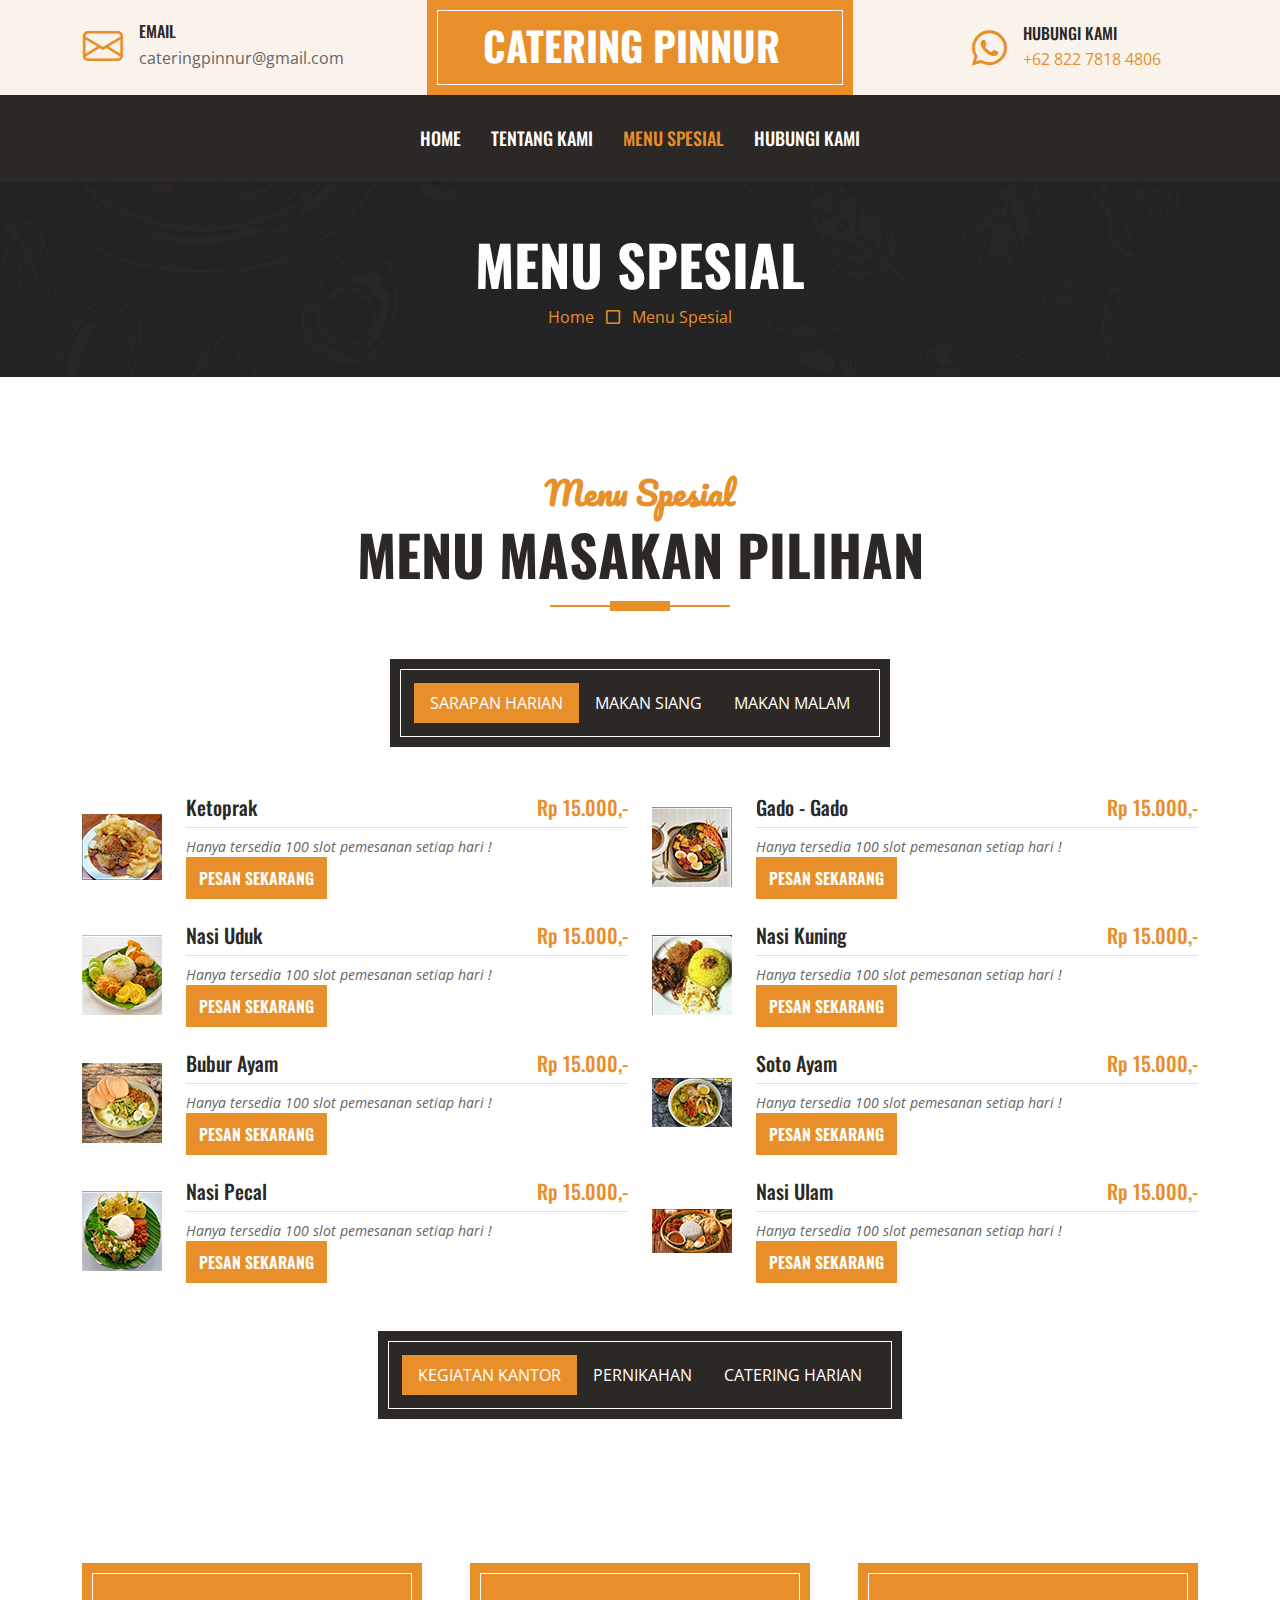
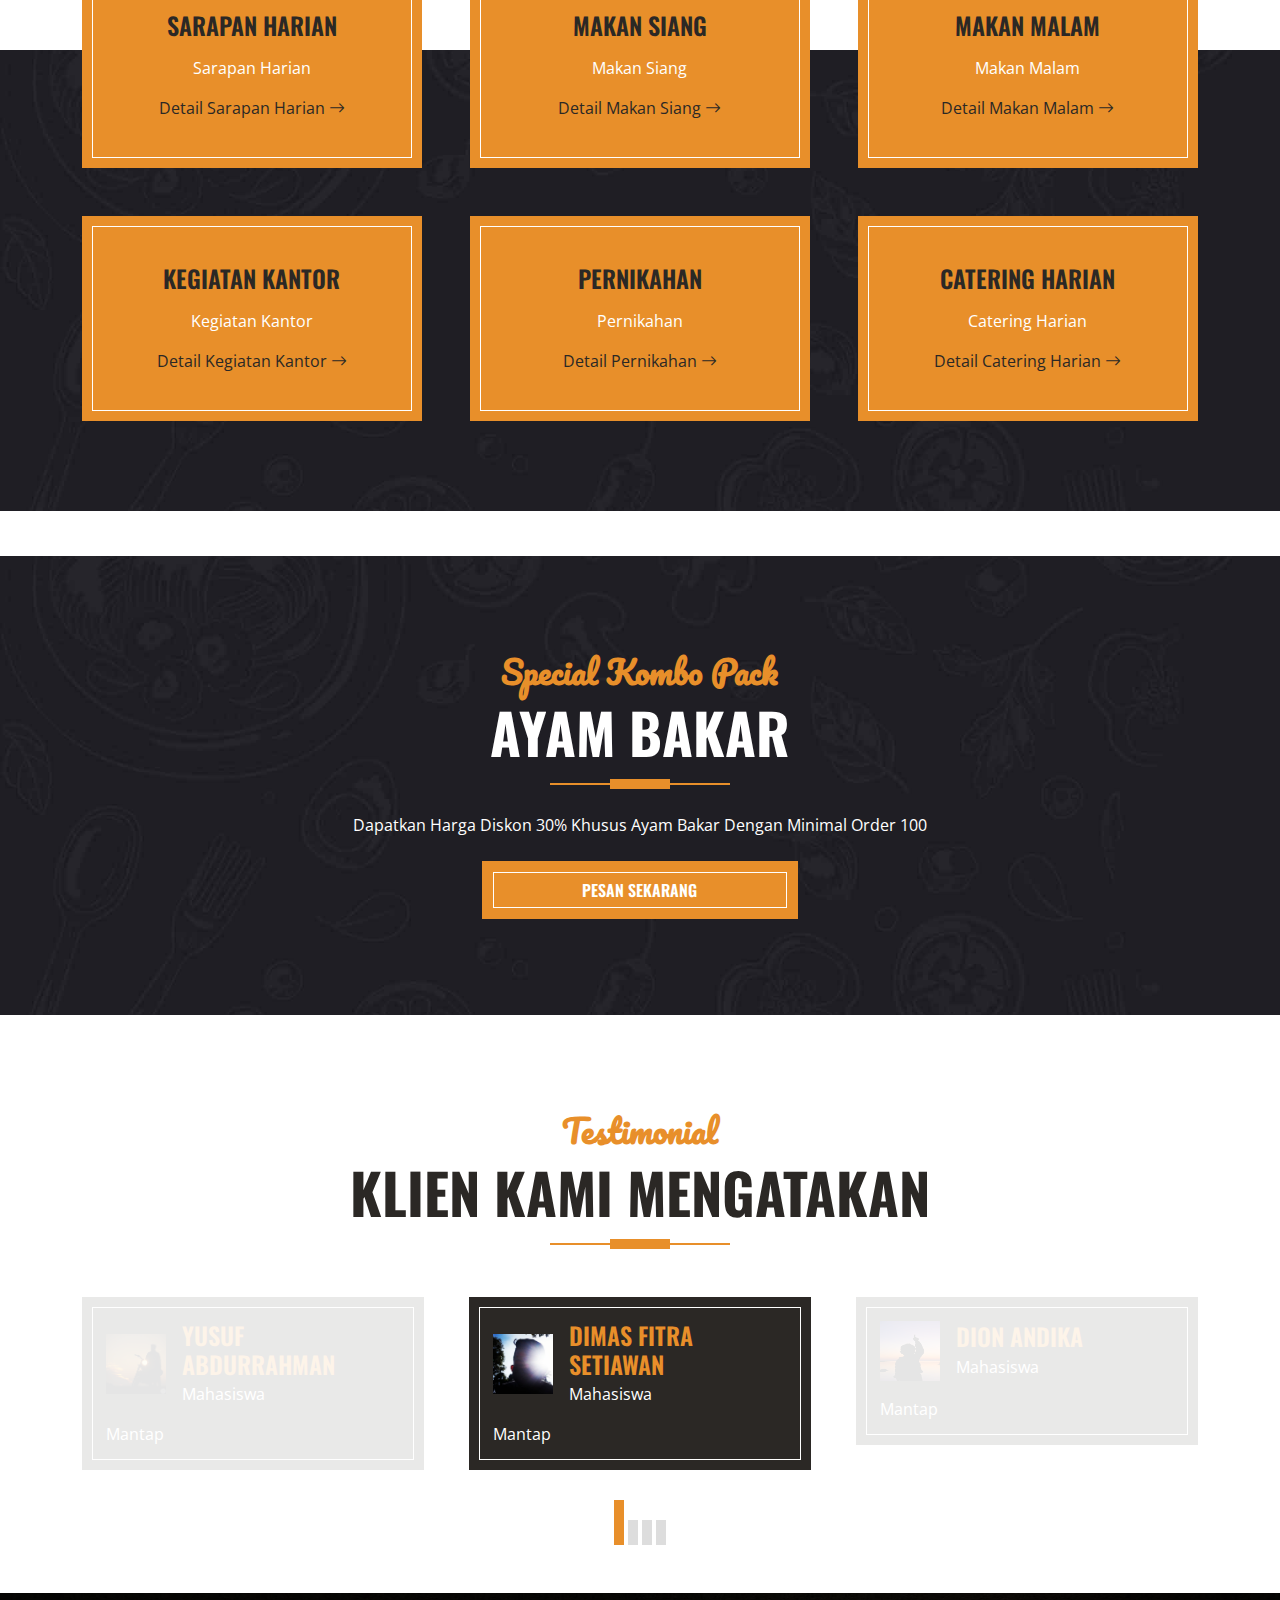
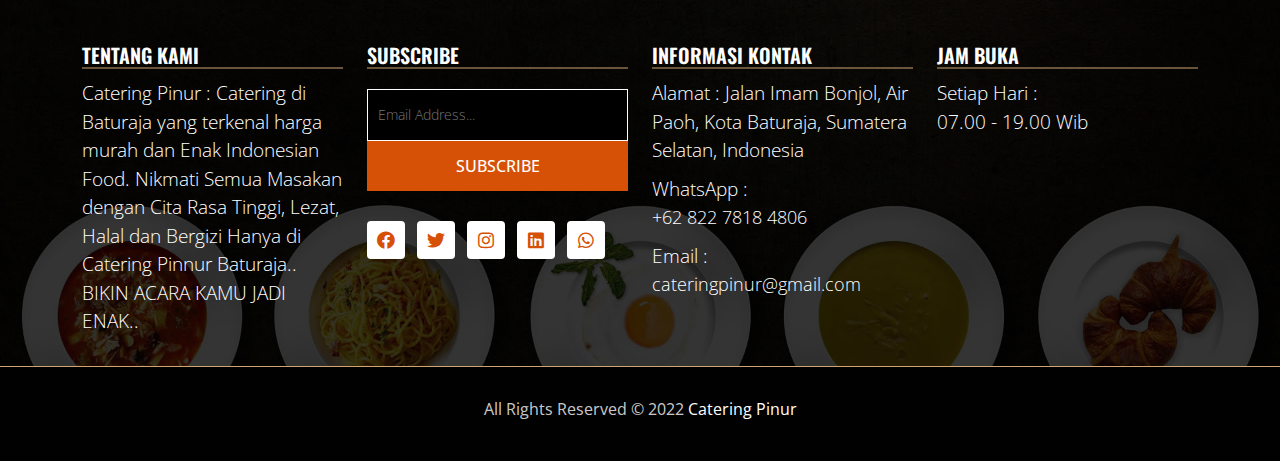
<file: menu.html>
<!DOCTYPE html>
<html lang="en">

<head>
    <meta charset="utf-8">
    <title>Catering Pinnur Baturaja</title>
    <meta content="width=device-width, initial-scale=1.0" name="viewport">
    
    <!-- Favicon -->
    <link href="img/favicon.ico" rel="icon">

    <!-- Google Web Fonts -->
    <link rel="preconnect" href="https://fonts.googleapis.com">
    <link rel="preconnect" href="https://fonts.gstatic.com" crossorigin>
    <link href="https://fonts.googleapis.com/css2?family=Open+Sans:wght@400;600&family=Oswald:wght@500;600;700&family=Pacifico&display=swap" rel="stylesheet"> 

    <!-- Icon Font Stylesheet -->
    <link href="https://cdnjs.cloudflare.com/ajax/libs/font-awesome/5.10.0/css/all.min.css" rel="stylesheet">
    <link href="https://cdn.jsdelivr.net/npm/bootstrap-icons@1.4.1/font/bootstrap-icons.css" rel="stylesheet">

    <!-- Libraries Stylesheet -->
    <link href="lib/owlcarousel/assets/owl.carousel.min.css" rel="stylesheet">

    <!-- Customized Bootstrap Stylesheet -->
    <link href="css/bootstrap.min.css" rel="stylesheet">

    <!-- Template Stylesheet -->
    <link href="css/style.css" rel="stylesheet">
</head>

<body>
    <!-- Topbar Start -->
    <div class="container-fluid px-0 d-none d-lg-block">
        <div class="row gx-0">
            <div class="col-lg-4 text-center bg-secondary py-3">
                <div class="d-inline-flex align-items-center justify-content-center">
                    <i class="bi bi-envelope fs-1 text-primary me-3"></i>
                    <div class="text-start">
                        <h6 class="text-uppercase mb-1">Email </h6>
                        <span>cateringpinnur@gmail.com</span>
                    </div>
                </div>
            </div>
            <div class="col-lg-4 text-center bg-primary border-inner py-3">
                <div class="d-inline-flex align-items-center justify-content-center">
                    <a href="index.html" class="navbar-brand">
                        <h1 class="m-0 text-uppercase text-white"></i>Catering Pinnur</h1>
                    </a>
                </div>
            </div>
            <div class="col-lg-4 text-center bg-secondary py-4">
                <div class="d-inline-flex align-items-center justify-content-center">
                    <i class="fab fa-whatsapp fs-1 text-primary me-3"></i>
                    <div class="text-start">
                        
                        <a class="kontak" href="https://api.whatsapp.com/send?phone=6282278184806&text=Halo%20*CateringPinur.id*%2C%20bisa%20dikirimkan%20pricelist%20menunya....." target="_blank">
                            <h6 class="text-uppercase mb-1">Hubungi Kami</h6>
                        <span>+62 822 7818 4806</span>
                        </a>
                    </div>
                </div>
            </div>
        </div>
    </div>
    <!-- Topbar End -->


    <!-- Navbar Start -->
    <nav class="navbar navbar-expand-lg bg-dark navbar-dark shadow-sm py-3 py-lg-0 px-3 px-lg-0">
        <a href="index.html" class="navbar-brand d-block d-lg-none">
            <h1 class="m-0 text-uppercase text-white"><i class=" fs-1 text-primary me-3"></i>Catering Pinnur</h1>
        </a>
        <button class="navbar-toggler" type="button" data-bs-toggle="collapse" data-bs-target="#navbarCollapse">
            <span class="navbar-toggler-icon"></span>
        </button>
        <div class="collapse navbar-collapse" id="navbarCollapse">
            <div class="navbar-nav ms-auto mx-lg-auto py-0">
                <a href="index.html" class="nav-item nav-link ">Home</a>
                <a href="about.html" class="nav-item nav-link">Tentang Kami</a>
                <a href="menu.html" class="nav-item nav-link active">Menu Spesial</a>
                <a href="contact.html" class="nav-item nav-link">Hubungi Kami</a>
            </div>
        </div>
    </nav>
    <!-- Navbar End -->


    <!-- Page Header Start -->
    <div class="container-fluid bg-dark bg-img p-5 mb-5">
        <div class="row">
            <div class="col-12 text-center">
                <h1 class="display-4 text-uppercase text-white">Menu Spesial</h1>
                <a href="index.html">Home</a>
                <i class="far fa-square text-primary px-2"></i>
                <a href="menu.html">Menu Spesial</a>
            </div>
        </div>
    </div>
    <!-- Page Header End -->


    <!-- Menu Start -->
    <div class="container-xxl py-5">
        <div class="container">
            <div class="section-title position-relative text-center mx-auto mb-5 pb-3" style="max-width: 600px;">
                <h2 class="text-primary font-secondary">Menu Spesial</h2>
                <h1 class="display-4 text-uppercase">Menu Masakan Pilihan</h1>
            </div>
            <div class="tab-class text-center wow fadeInUp" data-wow-delay="0.1s">
                <ul class="nav nav-pills d-inline-flex justify-content-center bg-dark text-uppercase border-inner p-4 mb-5">
                    <li class="nav-item">
                        <a class="nav-link text-white active" data-bs-toggle="pill" href="#tab-1">Sarapan Harian</a>
                    </li>
                    <li class="nav-item">
                        <a class="nav-link text-white" data-bs-toggle="pill" href="#tab-2">Makan Siang</a>
                    </li>
                    <li class="nav-item">
                        <a class="nav-link text-white" data-bs-toggle="pill" href="#tab-3">Makan Malam</a>
                    </li>
                    
                    
                </ul>
                <div class="tab-content">
                    <div id="tab-1" class="tab-pane fade show p-0 active">
                        <div class="row g-4">
                            <div class="col-lg-6">
                                <div class="d-flex align-items-center">
                                    <img class="flex-shrink-0 img-fluid rounded" src="img/pagi_1.png" alt="" style="width: 80px;">
                                    <div class="w-100 d-flex flex-column text-start ps-4">
                                        <h5 class="d-flex justify-content-between border-bottom pb-2">
                                            <span>Ketoprak</span>
                                            <span class="text-primary">Rp 15.000,-</span>
                                        </h5>
                                        <small class="fst-italic">Hanya tersedia 100 slot pemesanan setiap hari !</small>
                                        <a href="https://wa.me/6282278184806?text=Hallo Catering Pinur, Saya Pesan Ketoprak ya"><button class="btn btn-primary  w-10 py-2" type="submit" >PESAN SEKARANG</button></a>
                                    </div>
                                </div>
                            </div>
                            <div class="col-lg-6">
                                <div class="d-flex align-items-center">
                                    <img class="flex-shrink-0 img-fluid rounded" src="img/pagi_2.png" alt="" style="width: 80px;">
                                    <div class="w-100 d-flex flex-column text-start ps-4">
                                        <h5 class="d-flex justify-content-between border-bottom pb-2">
                                            <span>Gado - Gado</span>
                                            <span class="text-primary">Rp 15.000,-</span>
                                        </h5>
                                        <small class="fst-italic">Hanya tersedia 100 slot pemesanan setiap hari !</small>
                                        <a href="https://wa.me/6282278184806?text=Hallo Catering Pinur, Saya Pesan Gado-Gado ya"><button class="btn btn-primary  w-10 py-2" type="submit" >PESAN SEKARANG</button></a>
                                    </div>
                                </div>
                            </div>
                            <div class="col-lg-6">
                                <div class="d-flex align-items-center">
                                    <img class="flex-shrink-0 img-fluid rounded" src="img/pagi_3.png" alt="" style="width: 80px;">
                                    <div class="w-100 d-flex flex-column text-start ps-4">
                                        <h5 class="d-flex justify-content-between border-bottom pb-2">
                                            <span>Nasi Uduk</span>
                                            <span class="text-primary">Rp 15.000,-</span>
                                        </h5>
                                        <small class="fst-italic">Hanya tersedia 100 slot pemesanan setiap hari !</small>
                                        <a href="https://wa.me/6282278184806?text=Hallo Catering Pinur, Saya Pesan Nasi Uduk ya"><button class="btn btn-primary  w-10 py-2" type="submit" >PESAN SEKARANG</button></a>
                                    </div>
                                </div>
                            </div>
                            <div class="col-lg-6">
                                <div class="d-flex align-items-center">
                                    <img class="flex-shrink-0 img-fluid rounded" src="img/pagi_4.png" alt="" style="width: 80px;">
                                    <div class="w-100 d-flex flex-column text-start ps-4">
                                        <h5 class="d-flex justify-content-between border-bottom pb-2">
                                            <span>Nasi Kuning</span>
                                            <span class="text-primary">Rp 15.000,-</span>
                                        </h5>
                                        <small class="fst-italic">Hanya tersedia 100 slot pemesanan setiap hari !</small>
                                        <a href="https://wa.me/62882278184806?text=Hallo Catering Pinur, Saya Pesan Nasi Kuning ya"><button class="btn btn-primary  w-10 py-2" type="submit" >PESAN SEKARANG</button></a>
                                    </div>
                                </div>
                            </div>
                            <div class="col-lg-6">
                                <div class="d-flex align-items-center">
                                    <img class="flex-shrink-0 img-fluid rounded" src="img/pagi_5.png" alt="" style="width: 80px;">
                                    <div class="w-100 d-flex flex-column text-start ps-4">
                                        <h5 class="d-flex justify-content-between border-bottom pb-2">
                                            <span>Bubur Ayam</span>
                                            <span class="text-primary">Rp 15.000,-</span>
                                        </h5>
                                        <small class="fst-italic">Hanya tersedia 100 slot pemesanan setiap hari !</small>
                                        <a href="https://wa.me/6282278184806?text=Hallo Catering Pinur, Saya Pesan Bubur Ayam ya"><button class="btn btn-primary  w-10 py-2" type="submit" >PESAN SEKARANG</button></a>
                                    </div>
                                </div>
                            </div>
                            <div class="col-lg-6">
                                <div class="d-flex align-items-center">
                                    <img class="flex-shrink-0 img-fluid rounded" src="img/pagi_6.png" alt="" style="width: 80px;">
                                    <div class="w-100 d-flex flex-column text-start ps-4">
                                        <h5 class="d-flex justify-content-between border-bottom pb-2">
                                            <span>Soto Ayam</span>
                                            <span class="text-primary">Rp 15.000,-</span>
                                        </h5>
                                        <small class="fst-italic">Hanya tersedia 100 slot pemesanan setiap hari !</small>
                                        <a href="https://wa.me/6282278184806?text=Hallo Catering Pinur, Saya Pesan Soto Ayam ya"><button class="btn btn-primary  w-10 py-2" type="submit" >PESAN SEKARANG</button></a>
                                    </div>
                                </div>
                            </div>
                            <div class="col-lg-6">
                                <div class="d-flex align-items-center">
                                    <img class="flex-shrink-0 img-fluid rounded" src="img/pagi_7.png" alt="" style="width: 80px;">
                                    <div class="w-100 d-flex flex-column text-start ps-4">
                                        <h5 class="d-flex justify-content-between border-bottom pb-2">
                                            <span>Nasi Pecal</span>
                                            <span class="text-primary">Rp 15.000,-</span>
                                        </h5>
                                        <small class="fst-italic">Hanya tersedia 100 slot pemesanan setiap hari !</small>
                                        <a href="https://wa.me/6282278184806?text=Hallo Catering Pinur, Saya Pesan Nasi Pecal ya"><button class="btn btn-primary  w-10 py-2" type="submit" >PESAN SEKARANG</button></a>
                                    </div>
                                </div>
                            </div>
                            <div class="col-lg-6">
                                <div class="d-flex align-items-center">
                                    <img class="flex-shrink-0 img-fluid rounded" src="img/pagi_8.png" alt="" style="width: 80px;">
                                    <div class="w-100 d-flex flex-column text-start ps-4">
                                        <h5 class="d-flex justify-content-between border-bottom pb-2">
                                            <span>Nasi Ulam</span>
                                            <span class="text-primary">Rp 15.000,-</span>
                                        </h5>
                                        <small class="fst-italic">Hanya tersedia 100 slot pemesanan setiap hari !</small>
                                        <a href="https://wa.me/6282278184806?text=Hallo Catering Pinur, Saya Pesan Nasi Ulam ya"><button class="btn btn-primary  w-10 py-2" type="submit" >PESAN SEKARANG</button></a>
                                    </div>
                                </div>
                            </div>
                        </div>
                    </div>
                    <div id="tab-2" class="tab-pane fade show p-0">
                        <div class="row g-4">
                            
                            
                            <div class="col-lg-6">
                                <div class="d-flex align-items-center">
                                    <img class="flex-shrink-0 img-fluid rounded" src="img/siang_3.png" alt="" style="width: 80px;">
                                    <div class="w-100 d-flex flex-column text-start ps-4">
                                        <h5 class="d-flex justify-content-between border-bottom pb-2">
                                            <span>Ayam Geprek</span>
                                            <span class="text-primary">Rp 15.000,-</span>
                                        </h5>
                                        <small class="fst-italic">Hanya tersedia 100 slot pemesanan setiap hari !</small>
                                        <a href="https://wa.me/6282278184806?text=Hallo Catering Pinur, Saya Pesan Ayam Geprek ya"><button class="btn btn-primary  w-10 py-2" type="submit" >PESAN SEKARANG</button></a>
                                    </div>
                                </div>
                            </div>
                            
                            <div class="col-lg-6">
                                <div class="d-flex align-items-center">
                                    <img class="flex-shrink-0 img-fluid rounded" src="img/siang_5.png" alt="" style="width: 80px;">
                                    <div class="w-100 d-flex flex-column text-start ps-4">
                                        <h5 class="d-flex justify-content-between border-bottom pb-2">
                                            <span>Capcai Seafood</span>
                                            <span class="text-primary">Rp 15.000,-</span>
                                        </h5>
                                        <small class="fst-italic">Hanya tersedia 100 slot pemesanan setiap hari !</small>
                                        <a href="https://wa.me/6282278184806?text=Hallo Catering Pinur, Saya Pesan Capcai Seafood ya"><button class="btn btn-primary  w-10 py-2" type="submit" >PESAN SEKARANG</button></a>
                                    </div>
                                </div>
                            </div>
                            <div class="col-lg-6">
                                <div class="d-flex align-items-center">
                                    <img class="flex-shrink-0 img-fluid rounded" src="img/siang_6.png" alt="" style="width: 80px;">
                                    <div class="w-100 d-flex flex-column text-start ps-4">
                                        <h5 class="d-flex justify-content-between border-bottom pb-2">
                                            <span>Nasi Bakar</span>
                                            <span class="text-primary">Rp 15.000,-</span>
                                        </h5>
                                        <small class="fst-italic">Hanya tersedia 100 slot pemesanan setiap hari !</small>
                                        <a href="https://wa.me/6282278184806?text=Hallo Catering Pinur, Saya Pesan Nasi Bakar ya"><button class="btn btn-primary  w-10 py-2" type="submit" >PESAN SEKARANG</button></a>
                                    </div>
                                </div>
                            </div>
                            <div class="col-lg-6">
                                <div class="d-flex align-items-center">
                                    <img class="flex-shrink-0 img-fluid rounded" src="img/siang_7.png" alt="" style="width: 80px;">
                                    <div class="w-100 d-flex flex-column text-start ps-4">
                                        <h5 class="d-flex justify-content-between border-bottom pb-2">
                                            <span>Ayam Penyet</span>
                                            <span class="text-primary">Rp 15.000,-</span>
                                        </h5>
                                        <small class="fst-italic">Hanya tersedia 100 slot pemesanan setiap hari !</small>
                                        <a href="https://wa.me/6282278184806?text=Hallo Catering Pinur, Saya Pesan Ayam Penyet ya"><button class="btn btn-primary  w-10 py-2" type="submit" >PESAN SEKARANG</button></a>
                                    </div>
                                </div>
                            </div>
                            <div class="col-lg-6">
                                <div class="d-flex align-items-center">
                                    <img class="flex-shrink-0 img-fluid rounded" src="img/siang_8.png" alt="" style="width: 80px;">
                                    <div class="w-100 d-flex flex-column text-start ps-4">
                                        <h5 class="d-flex justify-content-between border-bottom pb-2">
                                            <span>Udang Tempura</span>
                                            <span class="text-primary">Rp 15.000,-</span>
                                        </h5>
                                        <small class="fst-italic">Hanya tersedia 100 slot pemesanan setiap hari !</small>
                                        <a href="https://wa.me/6282278184806?text=Hallo Catering Pinur, Saya Pesan Udang Tempura ya"><button class="btn btn-primary  w-10 py-2" type="submit" >PESAN SEKARANG</button></a>
                                    </div>
                                </div>
                            </div>
                        </div>
                    </div>
                    <div id="tab-3" class="tab-pane fade show p-0">
                        <div class="row g-4">
                            <div class="col-lg-6">
                                <div class="d-flex align-items-center">
                                    <img class="flex-shrink-0 img-fluid rounded" src="img/malam_1.png" alt="" style="width: 80px;">
                                    <div class="w-100 d-flex flex-column text-start ps-4">
                                        <h5 class="d-flex justify-content-between border-bottom pb-2">
                                            <span>Ayam Bakar Madu</span>
                                            <span class="text-primary">Rp 15.000,-</span>
                                        </h5>
                                        <small class="fst-italic">Hanya tersedia 100 slot pemesanan setiap hari !</small>
                                        <a href="https://wa.me/6282278184806?text=Hallo Catering Pinur, Saya Pesan Ayam Bakar Madu ya"><button class="btn btn-primary  w-10 py-2" type="submit" >PESAN SEKARANG</button></a>
                                    </div>
                                </div>
                            </div>
                            <div class="col-lg-6">
                                <div class="d-flex align-items-center">
                                    <img class="flex-shrink-0 img-fluid rounded" src="img/malam_2.png" alt="" style="width: 80px;">
                                    <div class="w-100 d-flex flex-column text-start ps-4">
                                        <h5 class="d-flex justify-content-between border-bottom pb-2">
                                            <span>Bebek Bakar Madu</span>
                                            <span class="text-primary">Rp 15.000,-</span>
                                        </h5>
                                        <small class="fst-italic">Hanya tersedia 100 slot pemesanan setiap hari !</small>
                                        <a href="https://wa.me/6282278184806?text=Hallo Catering Pinur, Saya Pesan Bebek Bakar Madu ya"><button class="btn btn-primary  w-10 py-2" type="submit" >PESAN SEKARANG</button></a>
                                    </div>
                                </div>
                            </div>
                            
                            <div class="col-lg-6">
                                <div class="d-flex align-items-center">
                                    <img class="flex-shrink-0 img-fluid rounded" src="img/malam_4.png" alt="" style="width: 80px;">
                                    <div class="w-100 d-flex flex-column text-start ps-4">
                                        <h5 class="d-flex justify-content-between border-bottom pb-2">
                                            <span>Udang Asam Manis</span>
                                            <span class="text-primary">Rp 15.000,-</span>
                                        </h5>
                                        <small class="fst-italic">Hanya tersedia 100 slot pemesanan setiap hari !</small>
                                        <a href="https://wa.me/6282278184806?text=Hallo Catering Pinur, Saya Pesan Udang Asam Manis ya"><button class="btn btn-primary  w-10 py-2" type="submit" >PESAN SEKARANG</button></a>
                                    </div>
                                </div>
                            </div>
                            <div class="col-lg-6">
                                <div class="d-flex align-items-center">
                                    <img class="flex-shrink-0 img-fluid rounded" src="img/malam_5.png" alt="" style="width: 80px;">
                                    <div class="w-100 d-flex flex-column text-start ps-4">
                                        <h5 class="d-flex justify-content-between border-bottom pb-2">
                                            <span>Ayam Goreng Mentega</span>
                                            <span class="text-primary">Rp 15.000,-</span>
                                        </h5>
                                        <small class="fst-italic">Hanya tersedia 100 slot pemesanan setiap hari !</small>
                                        <a href="https://wa.me/6282278184806?text=Hallo Catering Pinur, Saya Pesan Ayam Goreng Mentega ya"><button class="btn btn-primary  w-10 py-2" type="submit" >PESAN SEKARANG</button></a>
                                    </div>
                                </div>
                            </div>
                            
                            <div class="col-lg-6">
                                <div class="d-flex align-items-center">
                                    <img class="flex-shrink-0 img-fluid rounded" src="img/malam_7.png" alt="" style="width: 80px;">
                                    <div class="w-100 d-flex flex-column text-start ps-4">
                                        <h5 class="d-flex justify-content-between border-bottom pb-2">
                                            <span>Tongseng Ayam</span>
                                            <span class="text-primary">Rp 15.000,-</span>
                                        </h5>
                                        <small class="fst-italic">Hanya tersedia 100 slot pemesanan setiap hari !</small>
                                        <a href="https://wa.me/6282278184806?text=Hallo Catering Pinur, Saya Pesan Tongseng Ayam ya"><button class="btn btn-primary  w-10 py-2" type="submit" >PESAN SEKARANG</button></a>
                                    </div>
                                </div>
                            </div>
                            <div class="col-lg-6">
                                <div class="d-flex align-items-center">
                                    <img class="flex-shrink-0 img-fluid rounded" src="img/malam_8.png" alt="" style="width: 80px;">
                                    <div class="w-100 d-flex flex-column text-start ps-4">
                                        <h5 class="d-flex justify-content-between border-bottom pb-2">
                                            <span>Tongseng Sapi</span>
                                            <span class="text-primary">Rp 15.000,-</span>
                                        </h5>
                                        <small class="fst-italic">Hanya tersedia 100 slot pemesanan setiap hari ! </small>
                                        <a href="https://wa.me/6282278184806?text=Hallo Catering Pinur, Saya Pesan Tongseng Sapi ya"><button class="btn btn-primary  w-10 py-2" type="submit" >PESAN SEKARANG</button></a>
                                        
                                    </div>
                                </div>
                            </div>
                        </div>
                    </div>
                    <br> <br>
                    <ul class="nav nav-pills d-inline-flex justify-content-center bg-dark text-uppercase border-inner p-4 mb-5">
                        <li class="nav-item">
                            <a class="nav-link text-white active" data-bs-toggle="pill" href="#tab-4">Kegiatan Kantor</a>
                        </li>
                        <li class="nav-item">
                            <a class="nav-link text-white" data-bs-toggle="pill" href="#tab-5">Pernikahan</a>
                        </li>
                       
                        <li class="nav-item">
                            <a class="nav-link text-white" data-bs-toggle="pill" href="#tab-4">Catering Harian</a>
                        </li>
                        
                    </ul>
                </div>
            </div>
        </div>
    </div>
    <!-- Menu End -->


    <!-- Service Start -->
    <div class="container-fluid service position-relative px-5 mt-5" 
    style="margin-bottom: 135px;">
        <div class="container">
            <div class="row g-5">
                <div class="col-lg-4 col-md-6">
                    <div class="bg-primary border-inner text-center text-white p-5">
                        <h4 class="text-uppercase mb-3">Sarapan Harian</h4>
                        <p>Sarapan Harian</p>
                        <a class=" text-dark" href="">Detail Sarapan Harian <i class="bi bi-arrow-right"></i></a>
                    </div>
                </div>
                <div class="col-lg-4 col-md-6">
                    <div class="bg-primary border-inner text-center text-white p-5">
                        <h4 class="text-uppercase mb-3">Makan Siang</h4>
                        <p>Makan Siang</p>
                        <a class=" text-dark" href="">Detail Makan Siang <i class="bi bi-arrow-right"></i></a>
                    </div>
                </div>
                <div class="col-lg-4 col-md-6">
                    <div class="bg-primary border-inner text-center text-white p-5">
                        <h4 class="text-uppercase mb-3">Makan Malam</h4>
                        <p>Makan Malam</p>
                        <a class="text-dark" href="">Detail Makan Malam <i class="bi bi-arrow-right"></i></a>
                    </div>
                </div>

                <div class="col-lg-4 col-md-6">
                    <div class="bg-primary border-inner text-center text-white p-5">
                        <h4 class="text-uppercase mb-3">Kegiatan Kantor</h4>
                        <p>Kegiatan Kantor</p>
                        <a class=" text-dark" href="">Detail Kegiatan Kantor <i class="bi bi-arrow-right"></i></a>
                    </div>
                </div>
                <div class="col-lg-4 col-md-6">
                    <div class="bg-primary border-inner text-center text-white p-5">
                        <h4 class="text-uppercase mb-3">Pernikahan</h4>
                        <p>Pernikahan</p>
                        <a class=" text-dark" href="">Detail Pernikahan <i class="bi bi-arrow-right"></i></a>
                    </div>
                </div>
                
                <div class="col-lg-4 col-md-6">
                    <div class="bg-primary border-inner text-center text-white p-5">
                        <h4 class="text-uppercase mb-3">Catering Harian</h4>
                        <p>Catering Harian</p>
                        <a class="text-dark" href="">Detail Catering Harian <i class="bi bi-arrow-right"></i></a>
                    </div>
                </div>

            </div>
        </div>
    </div>
    <!-- Service Start -->

    <!-- Offer Start -->
    <div class="container-fluid bg-offer my-5 py-5">
        <div class="container py-5">
            <div class="row gx-5 justify-content-center">
                <div class="col-lg-7 text-center">
                    <div class="section-title position-relative text-center mx-auto mb-4 pb-3" style="max-width: 600px;">
                        <h2 class="text-primary font-secondary">Special Kombo Pack</h2>
                        <h1 class="display-4 text-uppercase text-white">Ayam Bakar</h1>
                    </div>
                    <p class="text-white mb-4">Dapatkan Harga Diskon 30% Khusus Ayam Bakar Dengan Minimal Order 100</p>
                    <a href="https://wa.me/6282278184806?text=Hallo Catering Pinur, Saya Pesan 100 Ayam Bakar ya"><button class="btn btn-primary border-inner w-50 py-3" type="submit" >PESAN SEKARANG</button></a>
                </div>
            </div>
        </div>
    </div>
    <!-- Offer End -->
    <!-- Testimonial Start -->
    <div class="container-fluid py-5">
        <div class="container">
            <div class="section-title position-relative text-center mx-auto mb-5 pb-3" style="max-width: 600px;">
                <h2 class="text-primary font-secondary">Testimonial</h2>
                <h1 class="display-4 text-uppercase">Klien Kami Mengatakan</h1>
            </div>
            <div class="owl-carousel testimonial-carousel">
                <div class="testimonial-item bg-dark text-white border-inner p-4">
                    <div class="d-flex align-items-center mb-3">
                        <img class="img-fluid flex-shrink-0" src="img/dimas.jpg" style="width: 60px; height: 60px;">
                        <div class="ps-3">
                            <h4 class="text-primary text-uppercase mb-1">Dimas Fitra Setiawan</h4>
                            <span>Mahasiswa</span>
                        </div>
                    </div>
                    <p class="mb-0">Mantap
                    </p>
                </div>
                <div class="testimonial-item bg-dark text-white border-inner p-4">
                    <div class="d-flex align-items-center mb-3">
                        <img class="img-fluid flex-shrink-0" src="img/1.jpg" style="width: 60px; height: 60px;">
                        <div class="ps-3">
                            <h4 class="text-primary text-uppercase mb-1">Dion Andika</h4>
                            <span>Mahasiswa</span>
                        </div>
                    </div>
                    <p class="mb-0">Mantap
                    </p>
                </div>
                <div class="testimonial-item bg-dark text-white border-inner p-4">
                    <div class="d-flex align-items-center mb-3">
                        <img class="img-fluid flex-shrink-0" src="img/2.jpg" style="width: 60px; height: 60px;">
                        <div class="ps-3">
                            <h4 class="text-primary text-uppercase mb-1">M. Alfin Nur</h4>
                            <span>Mahasiswa</span>
                        </div>
                    </div>
                    <p class="mb-0">Mantap
                    </p>
                </div>
                <div class="testimonial-item bg-dark text-white border-inner p-4">
                    <div class="d-flex align-items-center mb-3">
                        <img class="img-fluid flex-shrink-0" src="img/3.jpg" style="width: 60px; height: 60px;">
                        <div class="ps-3">
                            <h4 class="text-primary text-uppercase mb-1">Yusuf Abdurrahman</h4>
                            <span>Mahasiswa</span>
                        </div>
                    </div>
                    <p class="mb-0">Mantap
                    </p>
                </div>
            </div>
        </div>
    </div>
    <!-- Testimonial End -->
    

    <!-- Start Footer -->
    <footer class="footer-area bg-f">
        <div class="container">
            <div class="row">
                <div class="col-lg-3 col-md-6">
                    <h3>Tentang Kami</h3>
                    <p class="lead">Catering Pinur : Catering di Baturaja yang terkenal harga murah dan Enak Indonesian Food. Nikmati Semua Masakan dengan Cita Rasa Tinggi, Lezat, Halal dan Bergizi Hanya di Catering Pinnur Baturaja.. <br> BIKIN ACARA KAMU JADI ENAK..</p>
                </div>
                <div class="col-lg-3 col-md-6">
                    <h3>Subscribe</h3>
                <div class="subscribe_form">
                    <form class="subscribe_form">
                        <input name="EMAIL" id="subs-email" class="form_input" placeholder="Email Address..." type="email">
                        <button type="submit" class="submit">SUBSCRIBE</button>
                        <div class="clearfix"></div>
                    </form>
                </div>
                <ul class="list-inline f-social">
                    <li class="list-inline-item"><a href=""><i class="fab fa-facebook fb" aria-hidden="true"></i></a></li>
                    <li class="list-inline-item"><a href=""><i class="fab fa-twitter tw" aria-hidden="true"></i></a></li>
                    <li class="list-inline-item"><a href=""><i class="fab fa-instagram ig" aria-hidden="true"></i></a></li>
                    <li class="list-inline-item"><a href=""><i class="fab fa-linkedin li" aria-hidden="true"></i></a></li>
                    <li class="list-inline-item" aria-hidden="true"><a href="https://api.whatsapp.com/send?phone=6282278184806&text=Halo%20*CateringPinur.id*%2C%20bisa%20dikirmkan%20pricelist%20menunya....."><i class="fab fa-whatsapp wa"></i></a></li>
                </ul>
                </div>
                <div class="col-lg-3 col-md-6">
                    <h3>Informasi Kontak</h3>
                    <p class="lead">Alamat : Jalan Imam Bonjol, Air Paoh, Kota Baturaja, Sumatera Selatan, Indonesia</p>
                    <p class="lead">WhatsApp : <br><a href="https://wa.me/6282278184806?text=Hallo Catering Pinur, bisa dikirimkan pricelist menunya....."> +62 822 7818 4806</a></p>
                    <p class="lead">Email :<a href="#"> cateringpinur@gmail.com</a></p>
                </div>
                <div class="col-lg-3 col-md-6">
                    <h3>Jam Buka</h3>
                    <p class="lead"><span class="text-color">Setiap Hari :</span> <br> 07.00 - 19.00 Wib</p>
                    
                </div>
            </div>
        </div>
        
        
        <div class="copyright">
            <div class="container">
                <div class="row">
                    <div class="col-lg-12">
                        <p class="company-name">All Rights Reserved &copy; 2022 <a href="#">Catering Pinur</a> </p>
                    </div>
                </div>
            </div>
        </div>
        
    </footer>
<!-- End Footer -->

    <!-- Back to Top -->
    <a href="#" class="btn btn-primary border-inner py-3 fs-4 back-to-top"><i class="bi bi-arrow-up"></i></a>


    <!-- JavaScript Libraries -->
    <script src="https://code.jquery.com/jquery-3.4.1.min.js"></script>
    <script src="https://cdn.jsdelivr.net/npm/bootstrap@5.0.0/dist/js/bootstrap.bundle.min.js"></script>
    <script src="lib/easing/easing.min.js"></script>
    <script src="lib/waypoints/waypoints.min.js"></script>
    <script src="lib/counterup/counterup.min.js"></script>
    <script src="lib/owlcarousel/owl.carousel.min.js"></script>

    <!-- Template Javascript -->
    <script src="js/main.js"></script>
</body>

</html>
</file>
<file: css/style.css>
:root {
    --primary: #E88F2A;
    --secondary: #FAF3EB;
    --light: #FFFFFF;
    --dark: #2B2825;
}

/*** Spinner ***/
#spinner {
    opacity: 0;
    visibility: hidden;
    transition: opacity .5s ease-out, visibility 0s linear .5s;
    z-index: 99999;
}

#spinner.show {
    transition: opacity .5s ease-out, visibility 0s linear 0s;
    visibility: visible;
    opacity: 1;
}


.font-secondary {
    font-family: 'Pacifico', cursive;
}

h1,
h2,
.font-weight-bold {
    font-weight: 700 !important;
}

h3,
h4,
.font-weight-semi-bold {
    font-weight: 600 !important;
}

h5,
h6,
.font-weight-medium {
    font-weight: 500 !important;
}

.btn {
    font-family: 'Oswald', sans-serif;
    font-weight: 600;
    transition: .5s;
}

.btn-primary {
    color: #FFFFFF;
}

.border-inner {
    position: relative;
}

.border-inner * {
    position: relative;
    z-index: 1;
}

.border-inner::before {
    position: absolute;
    content: "";
    top: 10px;
    right: 10px;
    bottom: 10px;
    left: 10px;
    background: none;
    border: 1px solid var(--light);
    z-index: 0;
}

.btn-square {
    width: 40px;
    height: 40px;
}

.btn-sm-square {
    width: 30px;
    height: 30px;
}

.btn-lg-square {
    width: 50px;
    height: 50px;
}

.btn-square,
.btn-sm-square,
.btn-lg-square {
    padding-left: 0;
    padding-right: 0;
    text-align: center;
}

.back-to-top {
    position: fixed;
    display: none;
    right: 30px;
    bottom: 0;
    border-radius: 0;
    z-index: 99;
}

.navbar-dark .navbar-nav .nav-link {
    font-family: 'Oswald', sans-serif;
    padding: 30px 15px;
    font-size: 18px;
    font-weight: 500;
    text-transform: uppercase;
    color: var(--light);
    outline: none;
    transition: .5s;
}

.sticky-top.navbar-dark .navbar-nav .nav-link {
    padding: 20px 20px;
}

.navbar-dark .navbar-nav .nav-link:hover,
.navbar-dark .navbar-nav .nav-link.active {
    color: var(--primary);
}

@media (max-width: 991.98px) {
    .navbar-dark .navbar-nav .nav-link  {
        padding: 15px 0;
    }
}

.hero-header {
    background: url(../img/header.jpg) top right no-repeat;
    background-size: cover;
}

.btn-play {
    position: relative;
    display: block;
    box-sizing: content-box;
    width: 16px;
    height: 26px;
    border-radius: 100%;
    border: none;
    outline: none !important;
    padding: 18px 20px 20px 28px;
    background: #FFFFFF;
}

.btn-play:before {
    content: "";
    position: absolute;
    z-index: 0;
    left: 50%;
    top: 50%;
    transform: translateX(-50%) translateY(-50%);
    display: block;
    width: 60px;
    height: 60px;
    background: #FFFFFF;
    border-radius: 100%;
    animation: pulse-border 1500ms ease-out infinite;
}

.btn-play:after {
    content: "";
    position: absolute;
    z-index: 1;
    left: 50%;
    top: 50%;
    transform: translateX(-50%) translateY(-50%);
    display: block;
    width: 60px;
    height: 60px;
    background: #FFFFFF;
    border-radius: 100%;
    transition: all 200ms;
}

.btn-play span {
    display: block;
    position: relative;
    z-index: 3;
    width: 0;
    height: 0;
    left: -1px;
    border-left: 16px solid var(--primary);
    border-top: 11px solid transparent;
    border-bottom: 11px solid transparent;
}

@keyframes pulse-border {
    0% {
        transform: translateX(-50%) translateY(-50%) translateZ(0) scale(1);
        opacity: 1;
    }

    100% {
        transform: translateX(-50%) translateY(-50%) translateZ(0) scale(2);
        opacity: 0;
    }
}

.section-title::before {
    position: absolute;
    content: "";
    width: 60px;
    height: 10px;
    left: 50%;
    bottom: 0;
    margin-left: -30px;
    background: var(--primary);
}

.section-title::after {
    position: absolute;
    content: "";
    width: 180px;
    height: 2px;
    left: 50%;
    bottom: 4px;
    margin-left: -90px;
    background: var(--primary);
}

.service::after,
.contact::after {
    position: absolute;
    content: "";
    width: 100%;
    height: calc(100% - 45px);
    top: 135px;
    left: 0;
    background: url(../img/service.jpg) center center no-repeat;
    background-size: cover;
    z-index: -1;
}

.contact::after {
    background: linear-gradient(rgba(43, 40, 37, .5), rgba(43, 40, 37, .5)), url(../img/bg.jpg) center center no-repeat;
    background-size: cover;
}

.bg-offer {
    background:url(../img/offer.jpg) center center no-repeat;
    background-size: cover;
}

.testimonial-carousel .owl-dots {
    height: 45px;
    margin-top: 30px;
    display: flex;
    align-items: flex-end;
    justify-content: center;
}

.testimonial-carousel .owl-dot {
    position: relative;
    display: inline-block;
    margin: 0 2px;
    width: 10px;
    height: 25px;
    background: #DDDDDD;
    transition: .5s;
}

.testimonial-carousel .owl-dot.active {
    height: 45px;
    background: var(--primary);
}

.testimonial-carousel .owl-item .testimonial-item {
    opacity: .1;
    transition: .5s;
}

.testimonial-carousel .owl-item.center .testimonial-item {
    opacity: 1;
}

.bg-img {
    background: linear-gradient(rgba(43, 40, 37, .5), rgba(43, 40, 37, .5)), url(../img/bg.jpg) center center no-repeat;
    background-size: cover;
}


/*------------------------------------------------------------------
    Footer
-------------------------------------------------------------------*/

.footer-area{
	padding-top: 50px;
	padding-bottom: 0px;
}
.bg-f{
	background-image: url("../img/footer-bg.jpg");
	background-attachment: scroll;
	background-clip: initial;
	background-color: rgba(0, 0, 0, 0);
	background-origin: initial;
	background-position: center center;
	background-repeat: no-repeat;
	background-size: cover;
	position: relative;
}
.bg-f::before {
    background: #010101;
    content: "";
    height: 100%;
    left: 0;
    position: absolute;
    top: 0;
    width: 100%;
    z-index: 1;
	opacity: 0.8;
}

.footer-area .container{
	position: relative;
	z-index: 1;
}
.footer-area h3{
	color: #ffffff;
	text-transform: uppercase;
	font-size: 20px;
	font-weight: 500;
	border-bottom: 2px solid rgba(207, 166, 113, 0.5);
	margin-bottom: 10px;
}
.footer-area p{
	font-size: 15px;
	color: rgba(255, 255, 255, 0.8);
	margin: 0;
	padding-bottom: 10px;
}

.arrow-right{
	position: relative;
}
.arrow-right::before {
    content: "\f101";
	font-family: 'FontAwesome';	
	position: absolute;
	right: 0px;
	top: 0;
	color: #fff;
	font-size: 60px;
	line-height: 60px;
}


.footer-area p.lead{
	font-size: 19px;
	color: #ffffff;
	margin-bottom: 0px;
}
.footer-area p.lead a{
	color: #ffffff;
	margin-bottom: 15px;
}
.footer-area p.lead a:hover{
	color: #d65106;
}
.footer-area p a{
	font-size: 18px;
	color: #ffffff;
}
.footer-area p a:hover{
	color: #d65106;
}

.subscribe_form {
    display: block;
    text-align: center;
    padding: 5px 0;
}

.subscribe_form .form_input {
    display: block;
    background-color: rgba(0,0,0,0.9);
	border: 1px solid #ffffff;
    color: #fff;
    font-size: 14px;
    line-height: 50px;
    padding: 0 10px;
    float: left;
	font-weight: 300;
    width: 100%;
    transition: all 0.5s ease-in-out;
}

.subscribe_form .submit {
    background-color: #d65106;
    color: #fff;
    font-size: 16px;
    font-weight: 500;
    line-height: 50px;
    display: inline-block;
    padding: 0 10px;
    float: left;
    width: 100%;
	border: none;
	cursor: pointer;
    transition: all 0.5s ease-in-out;
}
.subscribe_form .submit:hover{
	background: #010101;
}

.f-social {
    padding-bottom: 10px;
    margin: 0px;
    margin-top: 20px;
}
.f-social li a {
    font-size: 18px;
    color: rgba(214, 81, 6);
	width: 38px;
	height: 38px;
	display: block;
	text-align: center;
	line-height: 38px;
	background: #ffffff;
	border-radius: 4px;
}

.copyright{
	margin-top: 20px;
	position: relative;
	display: block;
	background-color: #010101;
	border-top: 1px solid rgba(207, 166, 113);
	padding: 30px 0;
	z-index: 1;
}

.copyright .company-name{
	font-size: 16px;
	text-align: center;
}
.copyright .company-name a{
	font-size: 16px;
}
</file>
